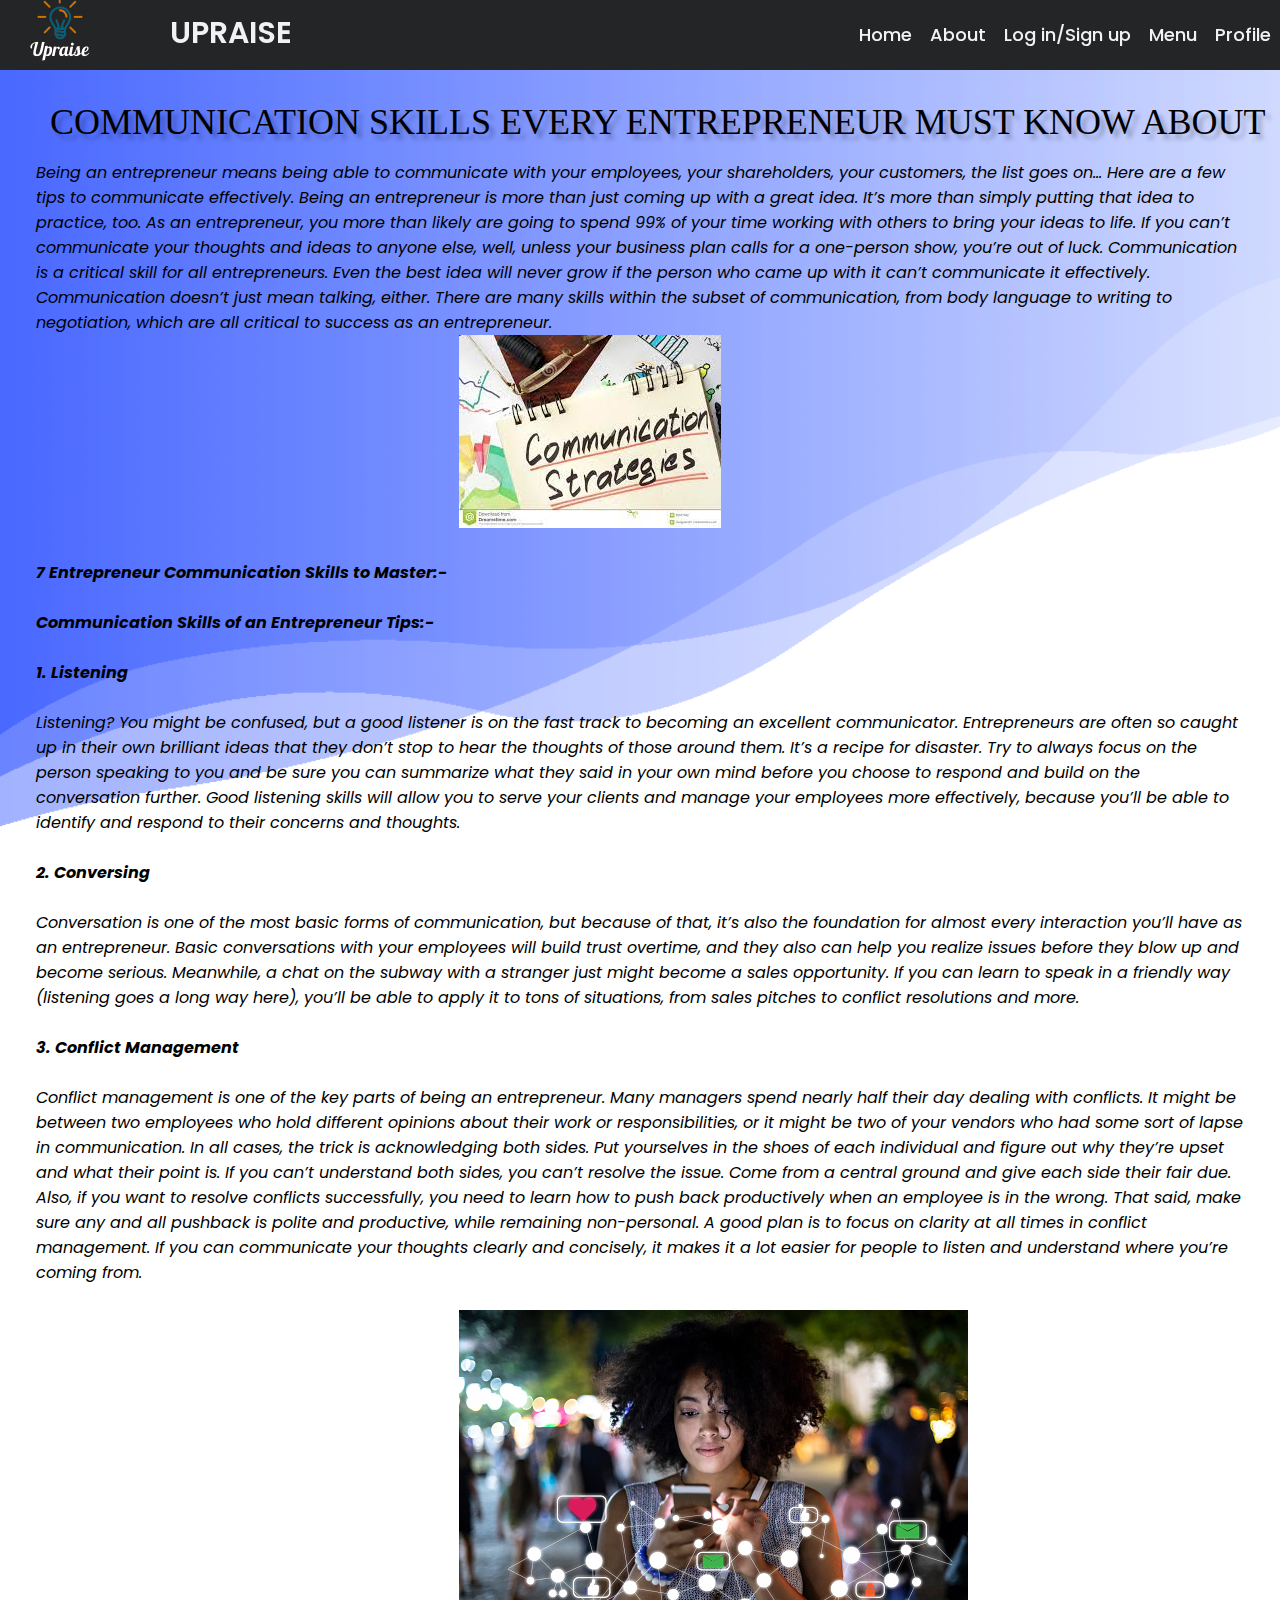
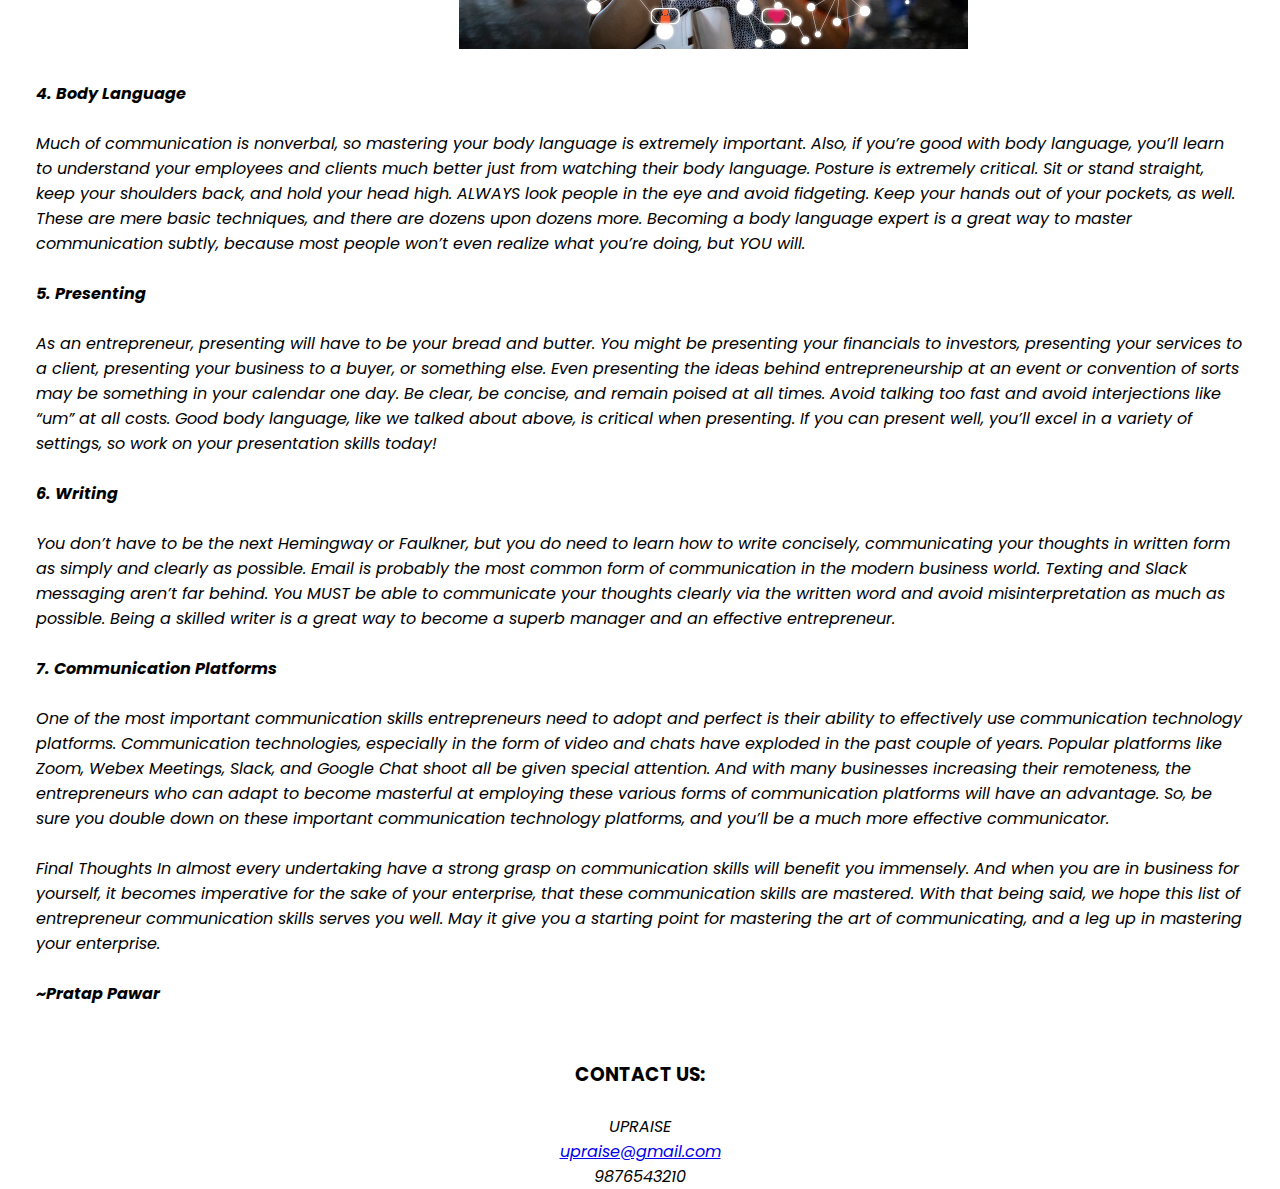
<file: blog-1.html>
<!DOCTYPE html>
<html lang="en" dir="ltr">
  <head>
    <meta charset="utf-8">
    <title></title>
    <link rel="stylesheet" href="navigation-bar.css"/>
    <link rel="stylesheet" href="main.css" />
    <link rel="stylesheet" href="blog-1.css">
  </head>
  <body>
    <nav>
      <div class="wrapper">
        <img class="nav-logo" src="Upraise-logo-2.png" alt="">
        <div class="logo"><a href="#">UPRAISE</a></div>
        <input type="radio" name="slider" id="menu-btn">
        <input type="radio" name="slider" id="close-btn">
        <ul class="nav-links">
          <label for="close-btn" class="btn close-btn"><i class="fas fa-times"></i></label>
          <li><a href="index.html">Home</a></li>
          <li><a href="#about">About</a></li>
          <li>
            <a href="#" class="desktop-item">Log in/Sign up</a>
            <input type="checkbox" id="showDrop">
            <label for="showDrop" class="mobile-item">Log in/Sign up</label>
            <ul class="drop-menu">
              <li><a href="registration.html">Sign up</a></li>
              <li><a href="Register-now-button.html">log in</a></li>
            </ul>
          </li>
          <li>
            <a href="#" class="desktop-item">Menu</a>
            <input type="checkbox" id="showMega">
            <label for="showMega" class="mobile-item">Menu</label>
            <div class="mega-box">
              <div class="content">
                <div class="row">
                  <img src="Upraise-logo-2.png" alt="">
                </div>
                <div class="row">
                  <header>Services</header>
                  <ul class="mega-links">
                    <li><a href="#Features">Get Mentorship</a></li>
                    <li><a href="#Features">Raise Funds</a></li>
                    <li><a href="#Features">Revenue Growth</a></li>
                    <li><a href="#">Hunt Co-Founders </a></li>
                  </ul>
                </div>
                <div class="row">
                  <header>Features</header>
                  <ul class="mega-links">
                    <li><a href="#">Challenges</a></li>
                    <li><a href="#Features">Programmes</a></li>
                    <li><a href="#Blog-Section">Blogs</a></li>
                    <li><a href="#">Newsletter</a></li>
                  </ul>
                </div>
                <div class="row">
                  <header>Other</header>
                  <ul class="mega-links">
                    <li><a href="#">Our Socials</a></li>
                    <li><a href="#">Careers</a></li>
                    <li><a href="https://docs.google.com/forms/d/e/1FAIpQLSezQDSmG22WLQtOGcn4EfwzoDdsi_q5TEFS5qhLv2BgcFMmBQ/viewform">feedback</a></li>
                    <li><a href="#Contact-US">Contact Us</a></li>
                  </ul>
                </div>
              </div>
            </div>
          </li>
          <li><a href="#" class="desktop-item" href="#">Profile </a>
          <input type="checkbox" id="showDrop">
          <label for="showDrop" class="mobile-item">Profile</label>
          <ul class="drop-menu">
            <li><a href="profilecard.html">View profile</a></li>
            <li><a href="https://docs.google.com/forms/d/e/1FAIpQLSezQDSmG22WLQtOGcn4EfwzoDdsi_q5TEFS5qhLv2BgcFMmBQ/viewform">Feedback</a></li>
            <li><a href="Register-now-button.html">Log out</a></li>
        </ul>
      </li>
      </ul>
        <label for="menu-btn" class="btn menu-btn"><i class="fas fa-bars"></i></label>
      </div>
    </nav>
   <h1>COMMUNICATION SKILLS EVERY ENTREPRENEUR MUST KNOW ABOUT</h1>
   <br><br>
   <b class="blog-title"   >COMMUNICATION SKILLS EVERY ENTREPRENEUR MUST KNOW ABOUT</b>
   <p class="blog-content"><i>
                            Being an entrepreneur means being able to communicate with your employees, your shareholders, your customers, the list goes on… Here are a few tips to communicate effectively.
    
    Being an entrepreneur is more than just coming up with a great idea. It’s more than simply putting that idea to practice, too. As an entrepreneur, you more than likely are going to spend 99% of your time working with others to bring your ideas to life. If you can’t communicate your thoughts and ideas to anyone else, well, unless your business plan calls for a one-person show, you’re out of luck.
    
    Communication is a critical skill for all entrepreneurs. Even the best idea will never grow if the person who came up with it can’t communicate it effectively. Communication doesn’t just mean talking, either. There are many skills within the subset of communication, from body language to writing to negotiation, which are all critical to success as an entrepreneur.
    <br>
    <img class="blog-images" src="Blog-Thumbnails/blog-1-img-1.jpg" alt="">
    <br>
    <br>
    <b> 7 Entrepreneur Communication Skills to Master:-</b> 
    <br><br>
    <b>Communication Skills of an Entrepreneur Tips:-</b>
    <br><br>
    <b>1. Listening</b>
    <br><br>
    Listening? You might be confused, but a good listener is on the fast track to becoming an excellent communicator. Entrepreneurs are often so caught up in their own brilliant ideas that they don’t stop to hear the thoughts of those around them. It’s a recipe for disaster.
    
    Try to always focus on the person speaking to you and be sure you can summarize what they said in your own mind before you choose to respond and build on the conversation further. Good listening skills will allow you to serve your clients and manage your employees more effectively, because you’ll be able to identify and respond to their concerns and thoughts.
    <br><br>
    <b>2. Conversing</b>
    <br><br>
    Conversation is one of the most basic forms of communication, but because of that, it’s also the foundation for almost every interaction you’ll have as an entrepreneur. Basic conversations with your employees will build trust overtime, and they also can help you realize issues before they blow up and become serious. Meanwhile, a chat on the subway with a stranger just might become a sales opportunity.
    
    If you can learn to speak in a friendly way (listening goes a long way here), you’ll be able to apply it to tons of situations, from sales pitches to conflict resolutions and more.
    <br><br>
    <b>3. Conflict Management</b>
    <br><br>
    Conflict management is one of the key parts of being an entrepreneur. Many managers spend nearly half their day dealing with conflicts. It might be between two employees who hold different opinions about their work or responsibilities, or it might be two of your vendors who had some sort of lapse in communication.
    
    In all cases, the trick is acknowledging both sides. Put yourselves in the shoes of each individual and figure out why they’re upset and what their point is. If you can’t understand both sides, you can’t resolve the issue. Come from a central ground and give each side their fair due.
    
    Also, if you want to resolve conflicts successfully, you need to learn how to push back productively when an employee is in the wrong. That said, make sure any and all pushback is polite and productive, while remaining non-personal. A good plan is to focus on clarity at all times in conflict management. If you can communicate your thoughts clearly and concisely, it makes it a lot easier for people to listen and understand where you’re coming from.
    <br> <br>
    <img class="blog-images" src="Blog-Thumbnails/blog-1-img-2.jpg" alt="">
    <br> <br>
    <b>4. Body Language</b> 
    <br><br>
    Much of communication is nonverbal, so mastering your body language is extremely important. Also, if you’re good with body language, you’ll learn to understand your employees and clients much better just from watching their body language. Posture is extremely critical. Sit or stand straight, keep your shoulders back, and hold your head high. ALWAYS look people in the eye and avoid fidgeting. Keep your hands out of your pockets, as well.
    
    These are mere basic techniques, and there are dozens upon dozens more. Becoming a body language expert is a great way to master communication subtly, because most people won’t even realize what you’re doing, but YOU will.
    <br><br>
    <b>5. Presenting</b>
    <br><br>
    As an entrepreneur, presenting will have to be your bread and butter. You might be presenting your financials to investors, presenting your services to a client, presenting your business to a buyer, or something else. Even presenting the ideas behind entrepreneurship at an event or convention of sorts may be something in your calendar one day.
    
    Be clear, be concise, and remain poised at all times. Avoid talking too fast and avoid interjections like “um” at all costs. Good body language, like we talked about above, is critical when presenting. If you can present well, you’ll excel in a variety of settings, so work on your presentation skills today!
    <br><br>
    <b>6. Writing</b>
    <br><br>
    You don’t have to be the next Hemingway or Faulkner, but you do need to learn how to write concisely, communicating your thoughts in written form as simply and clearly as possible. Email is probably the most common form of communication in the modern business world. Texting and Slack messaging aren’t far behind. You MUST be able to communicate your thoughts clearly via the written word and avoid misinterpretation as much as possible. Being a skilled writer is a great way to become a superb manager and an effective entrepreneur.
    <br><br>
    <b>7. Communication Platforms</b>
    <br><br>
    One of the most important communication skills entrepreneurs need to adopt and perfect is their ability to effectively use communication technology platforms. Communication technologies, especially in the form of video and chats have exploded in the past couple of years. Popular platforms like Zoom, Webex Meetings, Slack, and Google Chat shoot all be given special attention.
    
    And with many businesses increasing their remoteness, the entrepreneurs who can adapt to become masterful at employing these various forms of communication platforms will have an advantage. So, be sure you double down on these important communication technology platforms, and you’ll be a much more effective communicator.
    <br><br>
    Final Thoughts
    In almost every undertaking have a strong grasp on communication skills will benefit you immensely. And when you are in business for yourself, it becomes imperative for the sake of your enterprise, that these communication skills are mastered.
    
    With that being said, we hope this list of entrepreneur communication skills serves you well. May it give you a starting point for mastering the art of communicating, and a leg up in mastering your enterprise.

<br><br>
<B>~Pratap Pawar</B>
<br><br>
</i></p>
<div class="contact-us">
    <h3><br> CONTACT US:</h3>
   <br>
           <p><i>UPRAISE</i></p>
           <a href="mailto:upraise@gmail.com"> <p><i>upraise@gmail.com</i></p> </a> 
           <p><i>9876543210</i></p>
    </div>
  </body>
</html>
</file>
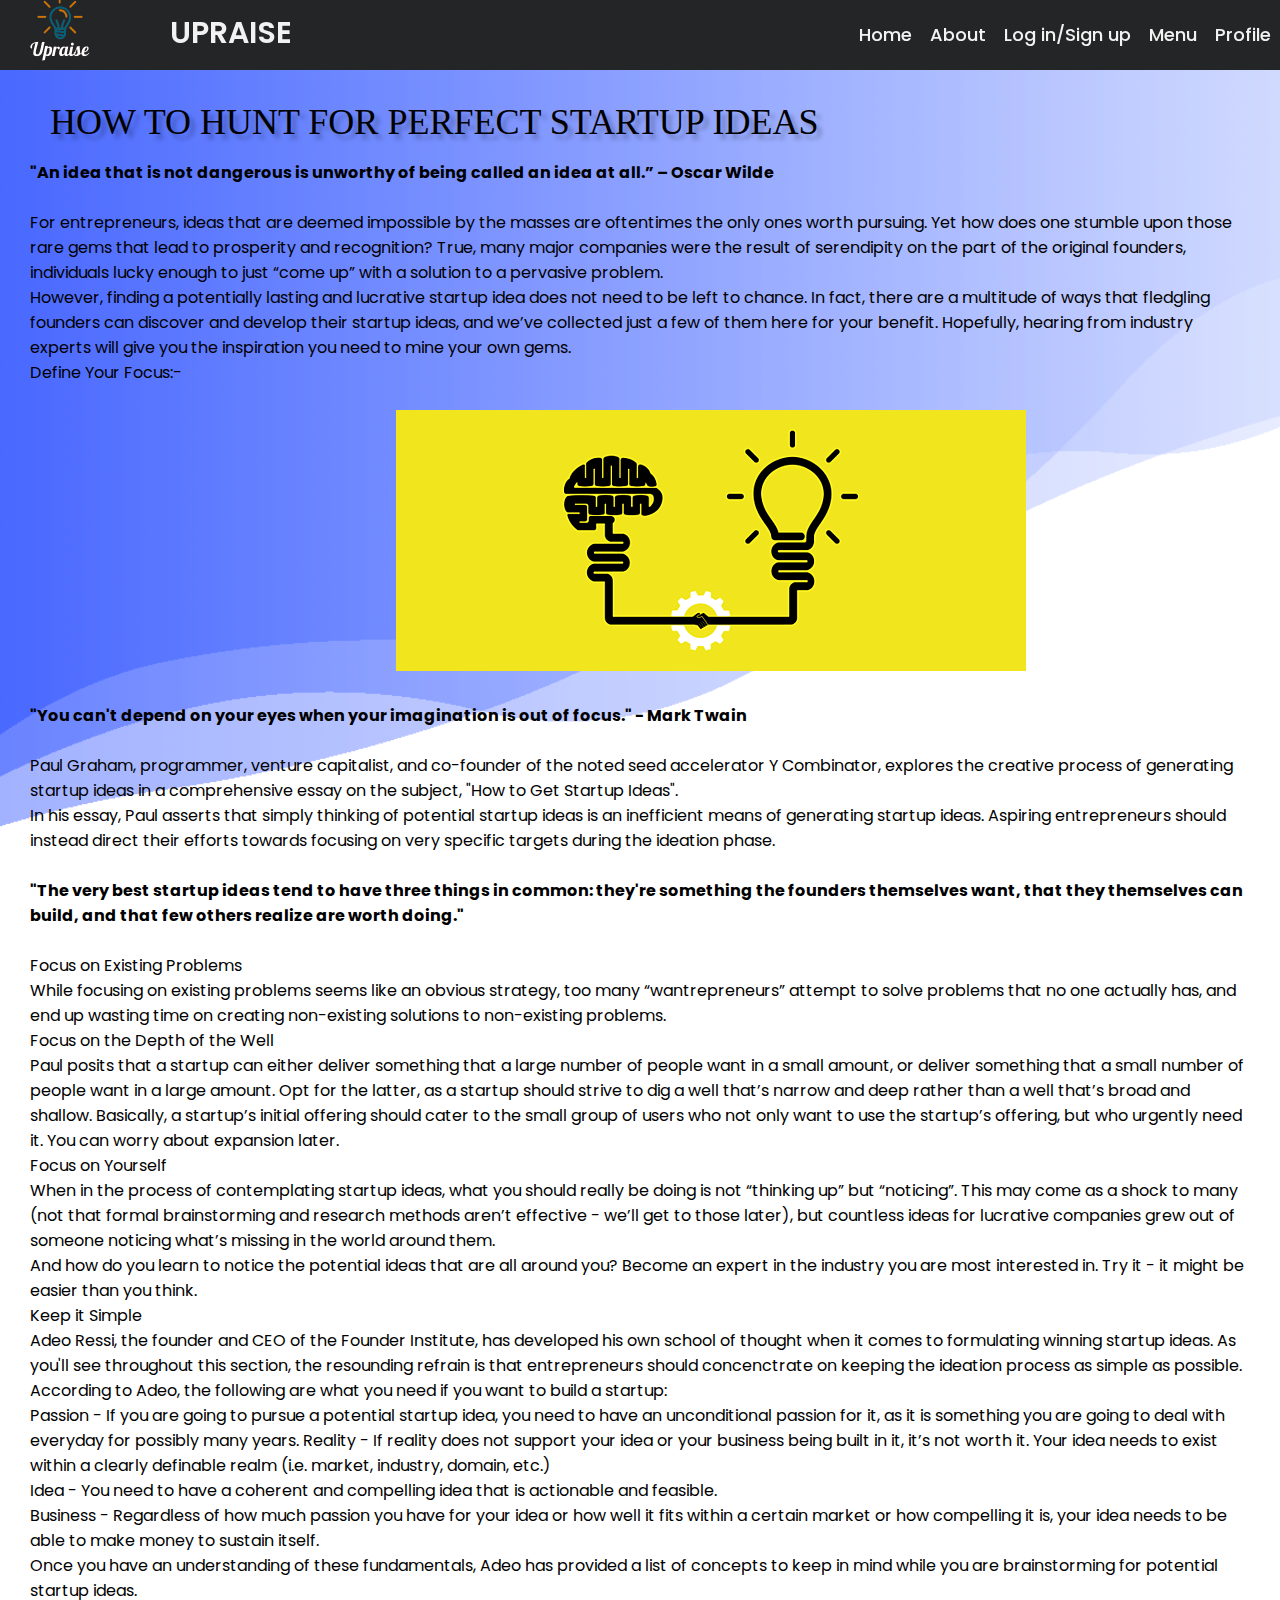
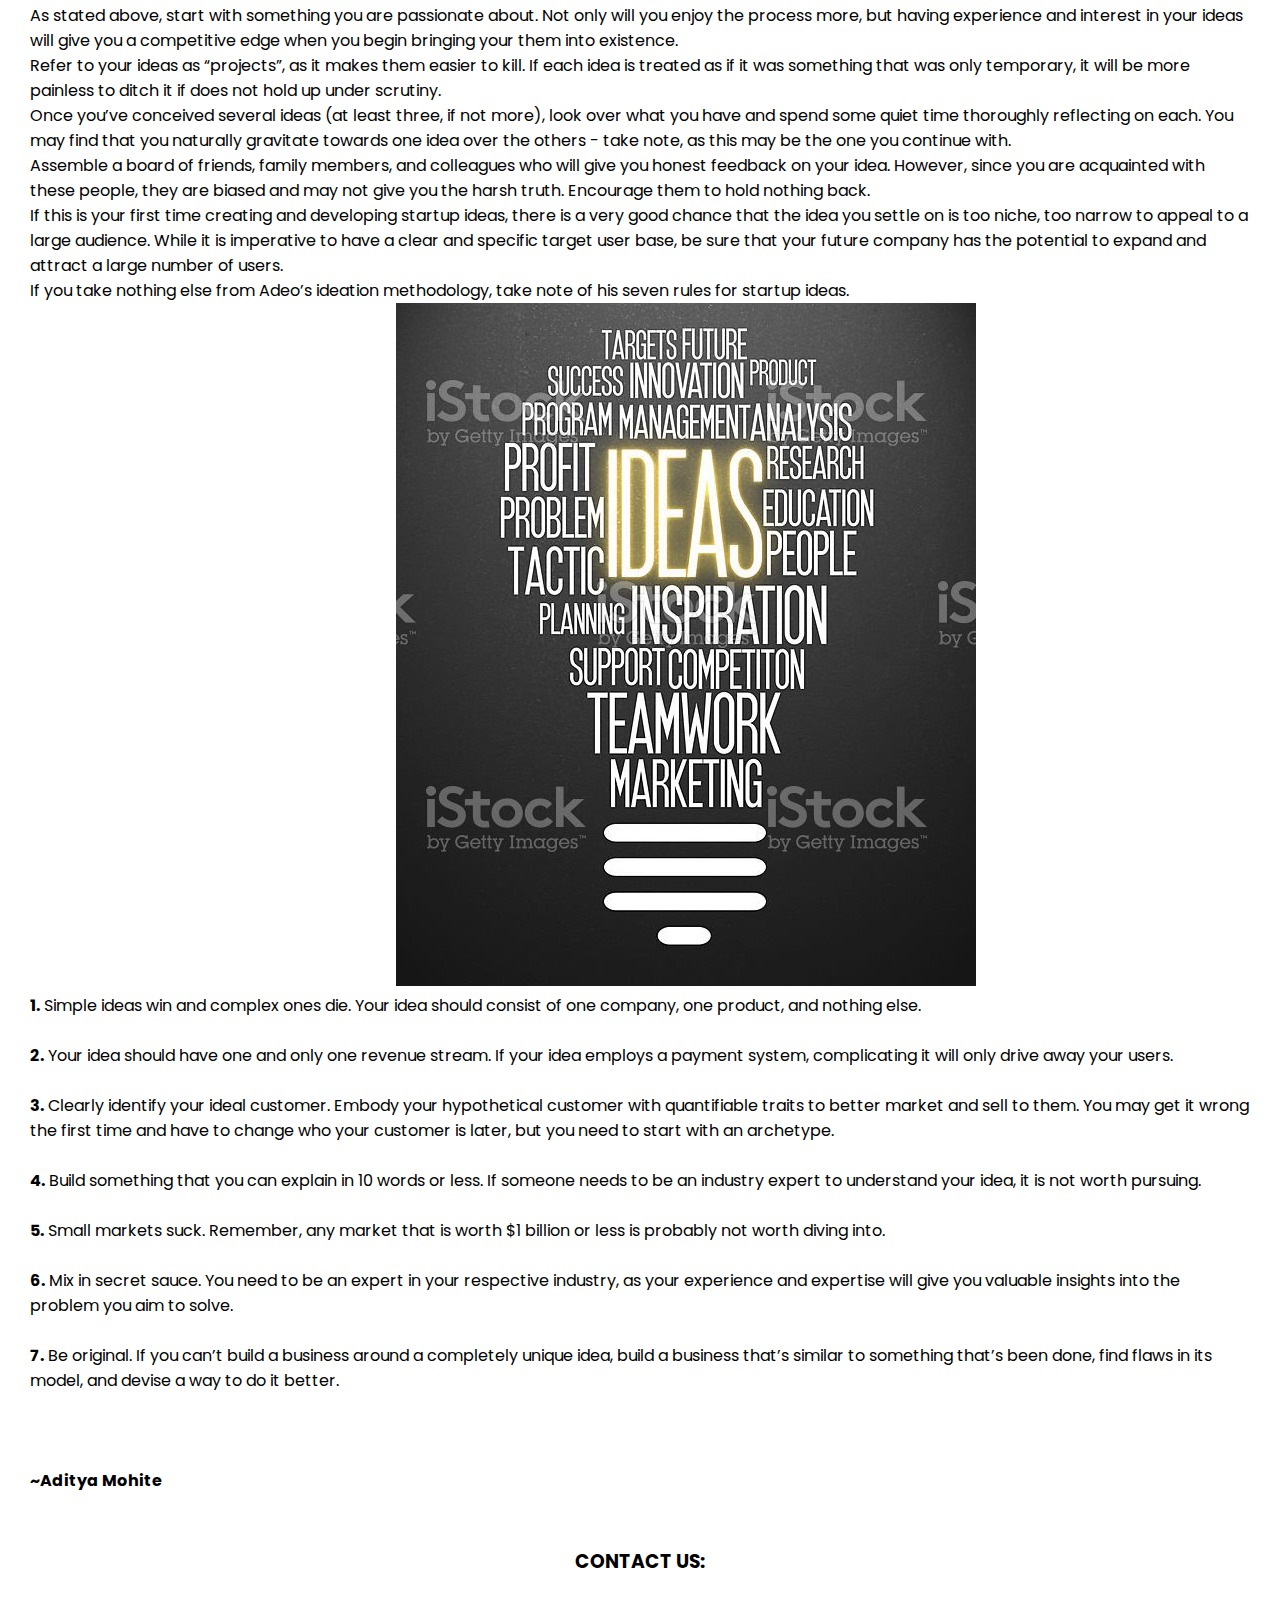
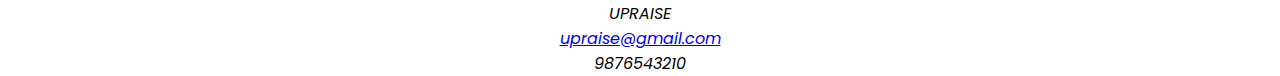
<file: blog-2.html>
<!DOCTYPE html>
<html lang="en" dir="ltr">
  <head>
    <meta charset="utf-8">
    <title></title>
    <link rel="stylesheet" href="navigation-bar.css"/>
    <link rel="stylesheet" href="main.css" />
    <link rel="stylesheet" href="blog-2.css">
  </head>
  <body>
    <nav>
      <div class="wrapper">
        <img class="nav-logo" src="Upraise-logo-2.png" alt="">
        <div class="logo"><a href="#">UPRAISE</a></div>
        <input type="radio" name="slider" id="menu-btn">
        <input type="radio" name="slider" id="close-btn">
        <ul class="nav-links">
          <label for="close-btn" class="btn close-btn"><i class="fas fa-times"></i></label>
          <li><a href="index.html">Home</a></li>
          <li><a href="#about">About</a></li>
          <li>
            <a href="#" class="desktop-item">Log in/Sign up</a>
            <input type="checkbox" id="showDrop">
            <label for="showDrop" class="mobile-item">Log in/Sign up</label>
            <ul class="drop-menu">
              <li><a href="registration.html">Sign up</a></li>
              <li><a href="Register-now-button.html">log in</a></li>
            </ul>
          </li>
          <li>
            <a href="#" class="desktop-item">Menu</a>
            <input type="checkbox" id="showMega">
            <label for="showMega" class="mobile-item">Menu</label>
            <div class="mega-box">
              <div class="content">
                <div class="row">
                  <img src="Upraise-logo-2.png" alt="">
                </div>
                <div class="row">
                  <header>Services</header>
                  <ul class="mega-links">
                    <li><a href="#Features">Get Mentorship</a></li>
                    <li><a href="#Features">Raise Funds</a></li>
                    <li><a href="#Features">Revenue Growth</a></li>
                    <li><a href="#">Hunt Co-Founders </a></li>
                  </ul>
                </div>
                <div class="row">
                  <header>Features</header>
                  <ul class="mega-links">
                    <li><a href="#">Challenges</a></li>
                    <li><a href="#Features">Programmes</a></li>
                    <li><a href="#Blog-Section">Blogs</a></li>
                    <li><a href="#">Newsletter</a></li>
                  </ul>
                </div>
                <div class="row">
                  <header>Other</header>
                  <ul class="mega-links">
                    <li><a href="#">Our Socials</a></li>
                    <li><a href="#">Careers</a></li>
                    <li><a href="https://docs.google.com/forms/d/e/1FAIpQLSezQDSmG22WLQtOGcn4EfwzoDdsi_q5TEFS5qhLv2BgcFMmBQ/viewform">feedback</a></li>
                    <li><a href="#Contact-US">Contact Us</a></li>
                  </ul>
                </div>
              </div>
            </div>
          </li>
          <li><a href="#" class="desktop-item" href="#">Profile </a>
          <input type="checkbox" id="showDrop">
          <label for="showDrop" class="mobile-item">Profile</label>
          <ul class="drop-menu">
            <li><a href="profilecard.html">View profile</a></li>
            <li><a href="https://docs.google.com/forms/d/e/1FAIpQLSezQDSmG22WLQtOGcn4EfwzoDdsi_q5TEFS5qhLv2BgcFMmBQ/viewform">Feedback</a></li>
            <li><a href="Register-now-button.html">Log out</a></li>
        </ul>
      </li>
      </ul>
        <label for="menu-btn" class="btn menu-btn"><i class="fas fa-bars"></i></label>
      </div>
    </nav>
      <h1>HOW TO HUNT FOR PERFECT STARTUP IDEAS</h1>
      <br><br>
      <b class="blog-title"   >HOW TO HUNT FOR PERFECT STARTUP IDEAS</b>
      <p class="blog-content">
        <b>"An idea that is not dangerous is unworthy of being called an idea at all.” – Oscar Wilde </b>
        <br>
        <br>
        For entrepreneurs, ideas that are deemed impossible by the masses are oftentimes the only ones worth pursuing. Yet how does one stumble upon those rare gems that lead to prosperity and recognition? True, many major companies were the result of serendipity on the part of the original founders, individuals lucky enough to just “come up” with a solution to a pervasive problem.
        <br>
        However, finding a potentially lasting and lucrative startup idea does not need to be left to chance. In fact, there are a multitude of ways that fledgling founders can discover and develop their startup ideas, and we’ve collected just a few of them here for your benefit. Hopefully, hearing from industry experts will give you the inspiration you need to mine your own gems.
        <br>
        Define Your Focus:-
        <br>
<br>
        <img class="blog-images" src="Blog-Thumbnails/blog-2-img-1.png" alt="">
        <br><br>
        <b>"You can't depend on your eyes when your imagination is out of focus." - Mark Twain </b>
<br>    
        <br>
        Paul Graham, programmer, venture capitalist, and co-founder of the noted seed accelerator Y Combinator, explores the creative process of generating startup ideas in a comprehensive essay on the subject, "How to Get Startup Ideas".
        <br>
        In his essay, Paul asserts that simply thinking of potential startup ideas is an inefficient means of generating startup ideas. Aspiring entrepreneurs should instead direct their efforts towards focusing on very specific targets during the ideation phase.
        <br>
<br>
    
        <b>"The very best startup ideas tend to have three things in common: they're something the founders themselves want, that they themselves can build, and that few others realize are worth doing."</b>
<br>
        <br>
        Focus on Existing Problems
        <br>
        While focusing on existing problems seems like an obvious strategy, too many “wantrepreneurs” attempt to solve problems that no one actually has, and end up wasting time on creating non-existing solutions to non-existing problems.
        <br>
        Focus on the Depth of the Well
        <br>
        Paul posits that a startup can either deliver something that a large number of people want in a small amount, or deliver something that a small number of people want in a large amount. Opt for the latter, as a startup should strive to dig a well that’s narrow and deep rather than a well that’s broad and shallow. Basically, a startup’s initial offering should cater to the small group of users who not only want to use the startup’s offering, but who urgently need it. You can worry about expansion later.
        <br>
        Focus on Yourself
        <br>
        When in the process of contemplating startup ideas, what you should really be doing is not “thinking up” but “noticing”. This may come as a shock to many (not that formal brainstorming and research methods aren’t effective - we’ll get to those later), but countless ideas for lucrative companies grew out of someone noticing what’s missing in the world around them.
        <br>
        And how do you learn to notice the potential ideas that are all around you? Become an expert in the industry you are most interested in. Try it - it might be easier than you think.
        <br>
        Keep it Simple
        <br>
        Adeo Ressi, the founder and CEO of the Founder Institute, has developed his own school of thought when it comes to formulating winning startup ideas. As you'll see throughout this section, the resounding refrain is that entrepreneurs should concenctrate on keeping the ideation process as simple as possible.
        <br>
        According to Adeo, the following are what you need if you want to build a startup:
        <br>
        Passion - If you are going to pursue a potential startup idea, you need to have an unconditional passion for it, as it is something you are going to deal with everyday for possibly many years.
        Reality - If reality does not support your idea or your business being built in it, it’s not worth it. Your idea needs to exist within a clearly definable realm (i.e. market, industry, domain, etc.)
        <br>
        Idea - You need to have a coherent and compelling idea that is actionable and feasible.
        <br>
        Business - Regardless of how much passion you have for your idea or how well it fits within a certain market or how compelling it is, your idea needs to be able to make money to sustain itself.
        <br>
        Once you have an understanding of these fundamentals, Adeo has provided a list of concepts to keep in mind while you are brainstorming for potential startup ideas.
        <br>
        As stated above, start with something you are passionate about. Not only will you enjoy the process more, but having experience and interest in your ideas will give you a competitive edge when you begin bringing your them into existence.
        <br>
        Refer to your ideas as “projects”, as it makes them easier to kill. If each idea is treated as if it was something that was only temporary, it will be more painless to ditch it if does not hold up under scrutiny.
        <br>
        Once you’ve conceived several ideas (at least three, if not more), look over what you have and spend some quiet time thoroughly reflecting on each. You may find that you naturally gravitate towards one idea over the others - take note, as this may be the one you continue with.
        <br>
        Assemble a board of friends, family members, and colleagues who will give you honest feedback on your idea. However, since you are acquainted with these people, they are biased and may not give you the harsh truth. Encourage them to hold nothing back.
        <br>
        If this is your first time creating and developing startup ideas, there is a very good chance that the idea you settle on is too niche, too narrow to appeal to a large audience. While it is imperative to have a clear and specific target user base, be sure that your future company has the potential to expand and attract a large number of users.
        <br>
        If you take nothing else from Adeo’s ideation methodology, take note of his seven rules for startup ideas.
        <br>
        <img class="blog-images" src="Blog-Thumbnails/blog-2-img-2.png" alt=""> 
        <br>
        <b>1.</b> Simple ideas win and complex ones die. Your idea should consist of one company, one product, and nothing else.
        <br>
        <br>
        <b>2.</b> Your idea should have one and only one revenue stream. If your idea employs a payment system, complicating it will only drive away your users.
        <br>
        <br>
        <b>3.</b> Clearly identify your ideal customer. Embody your hypothetical customer with quantifiable traits to better market and sell to them. You may get it wrong the first time and have to change who your customer is later, but you need to start with an archetype.
        <br>
        <br>
        <b>4.</b> Build something that you can explain in 10 words or less. If someone needs to be an industry expert to understand your idea, it is not worth pursuing.
        <br>
        <br>
        <b>5.</b> Small markets suck. Remember, any market that is worth $1 billion or less is probably not worth diving into.
        <br>
        <br>
        <b>6.</b> Mix in secret sauce. You need to be an expert in your respective industry, as your experience and expertise will give you valuable insights into the problem you aim to solve.
        <br>
        <br>
        <b>7.</b> Be original. If you can’t build a business around a completely unique idea, build a business that’s similar to something that’s been done, find flaws in its model, and devise a way to do it better.
        <br>
        <br>
        
   <br><br>
   <B>~Aditya Mohite</B>
   <br><br>
   </p>
   <div class="contact-us">
    <h3><br> CONTACT US:</h3>
   <br>
           <p><i>UPRAISE</i></p>
           <a href="mailto:upraise@gmail.com"> <p><i>upraise@gmail.com</i></p> </a> 
           <p><i>9876543210</i></p>
    </div>
  </body>
</html>
</file>
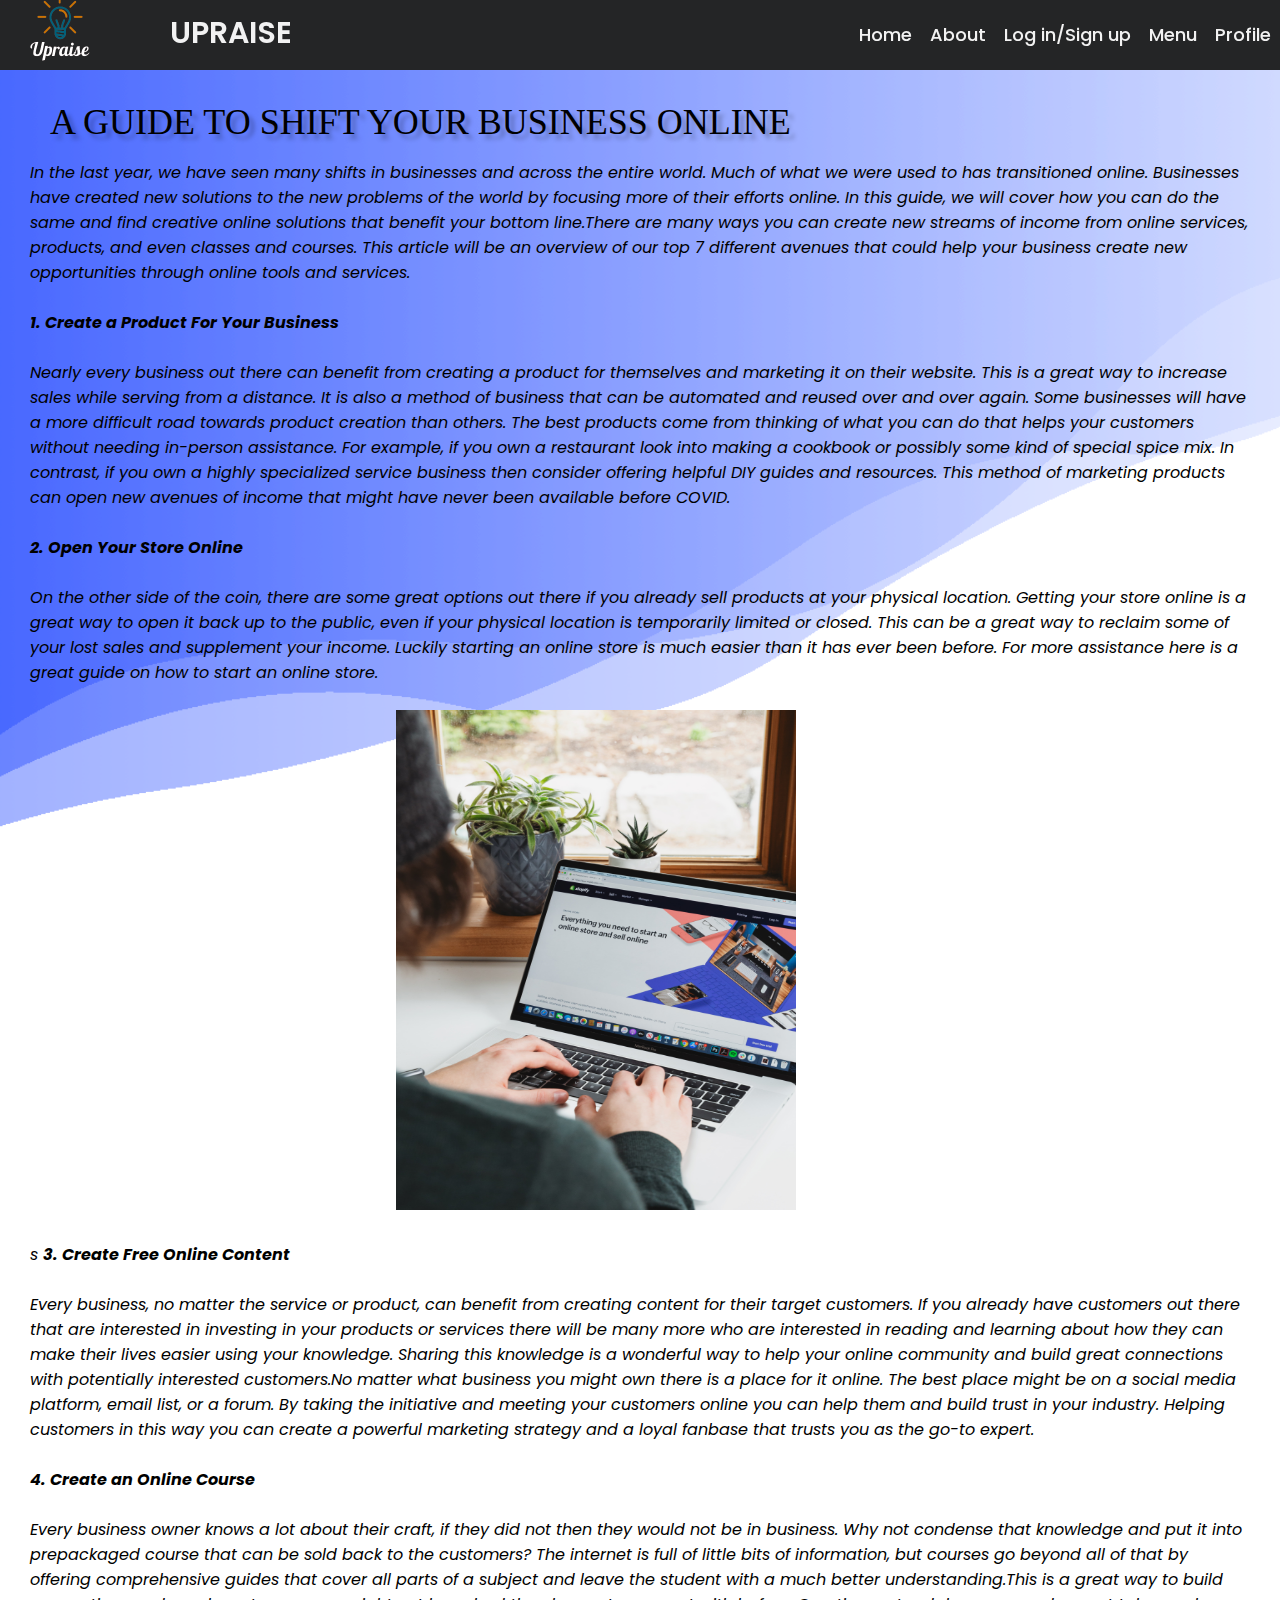
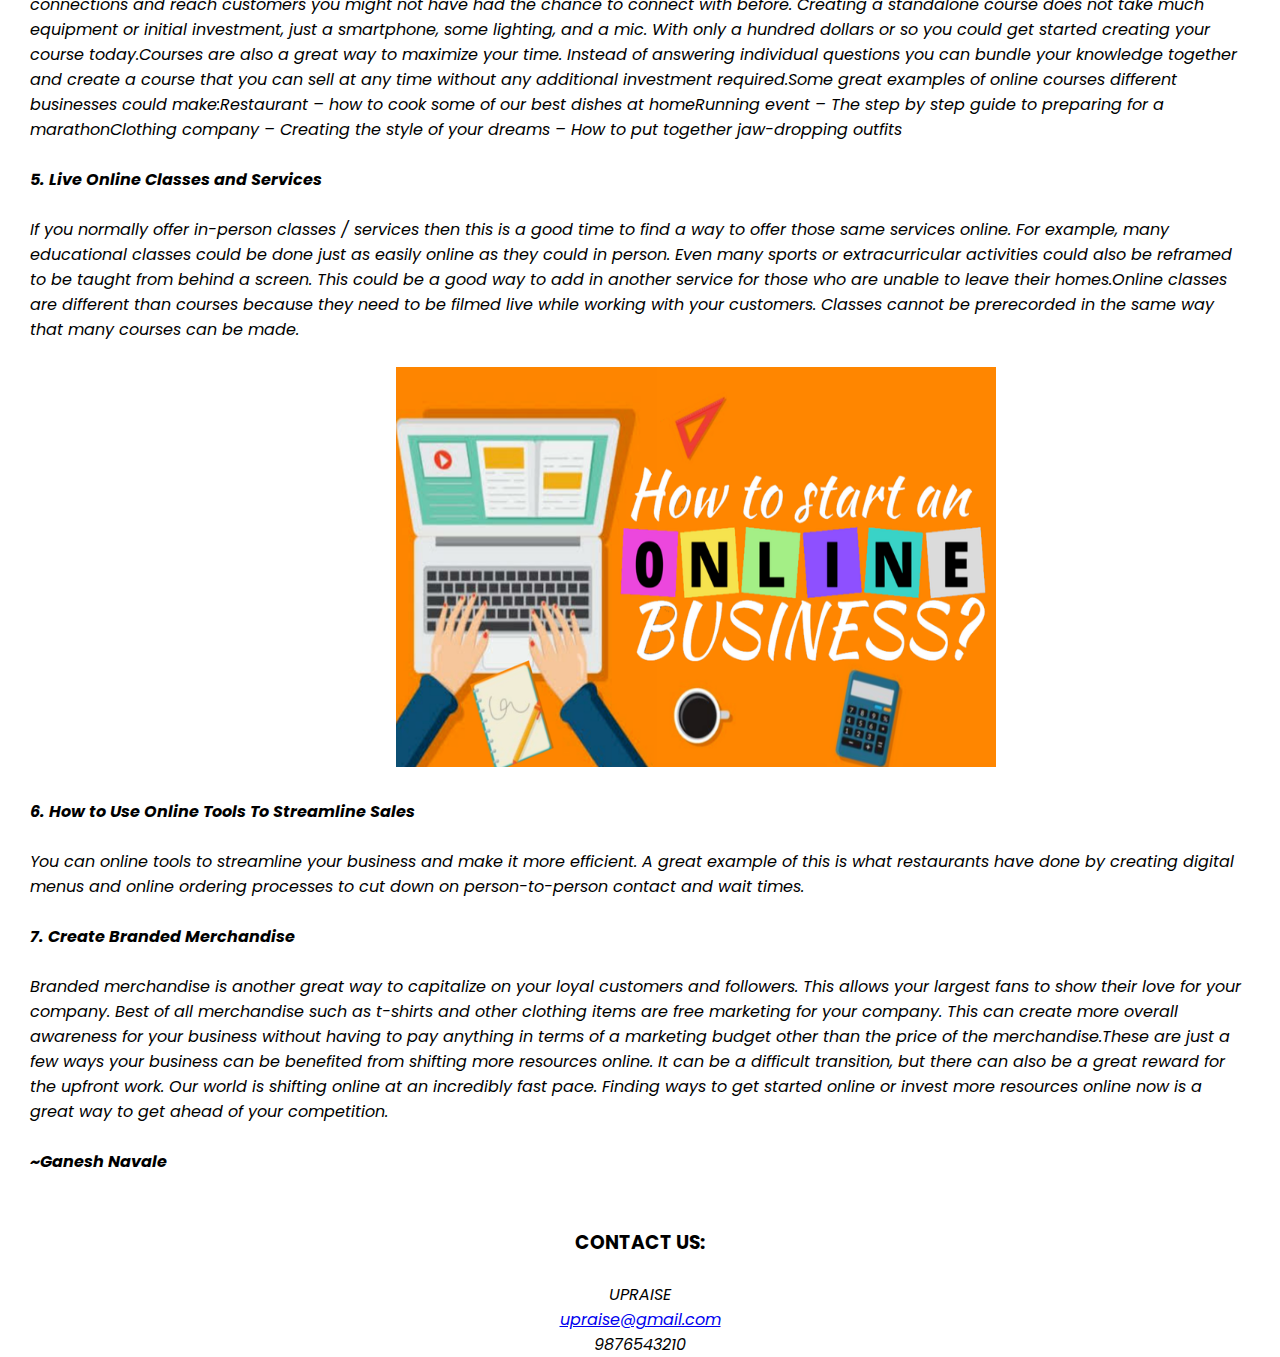
<file: blog-3.html>
<!DOCTYPE html>
<html lang="en" dir="ltr">
  <head>
    <meta charset="utf-8">
    <title></title>
    <link rel="stylesheet" href="navigation-bar.css"/>
    <link rel="stylesheet" href="main.css" />
    <link rel="stylesheet" href="blog-3.css">
  </head>
  <body>
    <nav>
      <div class="wrapper">
        <img class="nav-logo" src="Upraise-logo-2.png" alt="">
        <div class="logo"><a href="#">UPRAISE</a></div>
        <input type="radio" name="slider" id="menu-btn">
        <input type="radio" name="slider" id="close-btn">
        <ul class="nav-links">
          <label for="close-btn" class="btn close-btn"><i class="fas fa-times"></i></label>
          <li><a href="index.html">Home</a></li>
          <li><a href="#about">About</a></li>
          <li>
            <a href="#" class="desktop-item">Log in/Sign up</a>
            <input type="checkbox" id="showDrop">
            <label for="showDrop" class="mobile-item">Log in/Sign up</label>
            <ul class="drop-menu">
              <li><a href="registration.html">Sign up</a></li>
              <li><a href="Register-now-button.html">log in</a></li>
            </ul>
          </li>
          <li>
            <a href="#" class="desktop-item">Menu</a>
            <input type="checkbox" id="showMega">
            <label for="showMega" class="mobile-item">Menu</label>
            <div class="mega-box">
              <div class="content">
                <div class="row">
                  <img src="Upraise-logo-2.png" alt="">
                </div>
                <div class="row">
                  <header>Services</header>
                  <ul class="mega-links">
                    <li><a href="#Features">Get Mentorship</a></li>
                    <li><a href="#Features">Raise Funds</a></li>
                    <li><a href="#Features">Revenue Growth</a></li>
                    <li><a href="#">Hunt Co-Founders </a></li>
                  </ul>
                </div>
                <div class="row">
                  <header>Features</header>
                  <ul class="mega-links">
                    <li><a href="#">Challenges</a></li>
                    <li><a href="#Features">Programmes</a></li>
                    <li><a href="#Blog-Section">Blogs</a></li>
                    <li><a href="#">Newsletter</a></li>
                  </ul>
                </div>
                <div class="row">
                  <header>Other</header>
                  <ul class="mega-links">
                    <li><a href="#">Our Socials</a></li>
                    <li><a href="#">Careers</a></li>
                    <li><a href="https://docs.google.com/forms/d/e/1FAIpQLSezQDSmG22WLQtOGcn4EfwzoDdsi_q5TEFS5qhLv2BgcFMmBQ/viewform">feedback</a></li>
                    <li><a href="#Contact-US">Contact Us</a></li>
                  </ul>
                </div>
              </div>
            </div>
          </li>
          <li><a href="#" class="desktop-item" href="#">Profile </a>
          <input type="checkbox" id="showDrop">
          <label for="showDrop" class="mobile-item">Profile</label>
          <ul class="drop-menu">
            <li><a href="profilecard.html">View profile</a></li>
            <li><a href="https://docs.google.com/forms/d/e/1FAIpQLSezQDSmG22WLQtOGcn4EfwzoDdsi_q5TEFS5qhLv2BgcFMmBQ/viewform">Feedback</a></li>
            <li><a href="Register-now-button.html">Log out</a></li>
        </ul>
      </li>
      </ul>
        <label for="menu-btn" class="btn menu-btn"><i class="fas fa-bars"></i></label>
      </div>
    </nav>
      <h1>A GUIDE TO SHIFT YOUR BUSINESS ONLINE</h1>
      <br><br>
      <b class="blog-title">A GUIDE TO SHIFT YOUR BUSINESS ONLINE</b>
      <p class="blog-content"><i>
        In the last year, we have seen many shifts in businesses and across the entire world. Much of what we were used to has transitioned online. Businesses have created new solutions to the new problems of the world by focusing more of their efforts online. In this guide, we will cover how you can do the same and find creative online solutions that benefit your bottom line.There are many ways you can create new streams of income from online services, products, and even classes and courses. This article will be an overview of our top 7 different avenues that could help your business create new opportunities through online tools and services.
       <br><br>
        <b>1. Create a Product For Your Business</b>
        <br><br>
        Nearly every business out there can benefit from creating a product for themselves and marketing it on their website. This is a great way to increase sales while serving from a distance. It is also a method of business that can be automated and reused over and over again. Some businesses will have a more difficult road towards product creation than others. The best products come from thinking of what you can do that helps your customers without needing in-person assistance. For example, if you own a restaurant look into making a cookbook or possibly some kind of special spice mix. In contrast, if you own a highly specialized service business then consider offering helpful DIY guides and resources. This method of marketing products can open new avenues of income that might have never been available before COVID.
       <br><br>
        <b>2. Open Your Store Online</b>
        <br><br>
        On the other side of the coin, there are some great options out there if you already sell products at your physical location. Getting your store online is a great way to open it back up to the public, even if your physical location is temporarily limited or closed. This can be a great way to reclaim some of your lost sales and supplement your income. Luckily starting an online store is much easier than it has ever been before. For more assistance here is a great guide on how to start an online store.
        <br><br>
        <img class="blog-images" src="Blog-Thumbnails/blog-3-img-1.jpg" alt=""
        width="400" 
        height="500">
        <br><br>s
        <b>3. Create Free Online Content</b>
        <br><br>
        Every business, no matter the service or product, can benefit from creating content for their target customers. If you already have customers out there that are interested in investing in your products or services there will be many more who are interested in reading and learning about how they can make their lives easier using your knowledge. Sharing this knowledge is a wonderful way to help your online community and build great connections with potentially interested customers.No matter what business you might own there is a place for it online. The best place might be on a social media platform, email list, or a forum. By taking the initiative and meeting your customers online you can help them and build trust in your industry. Helping customers in this way you can create a powerful marketing strategy and a loyal fanbase that trusts you as the go-to expert.
        <br><br>
        <b>4. Create an Online Course</b>
        <br><br>
        Every business owner knows a lot about their craft, if they did not then they would not be in business. Why not condense that knowledge and put it into prepackaged course that can be sold back to the customers? The internet is full of little bits of information, but courses go beyond all of that by offering comprehensive guides that cover all parts of a subject and leave the student with a much better understanding.This is a great way to build connections and reach customers you might not have had the chance to connect with before. Creating a standalone course does not take much equipment or initial investment, just a smartphone, some lighting, and a mic. With only a hundred dollars or so you could get started creating your course today.Courses are also a great way to maximize your time. Instead of answering individual questions you can bundle your knowledge together and create a course that you can sell at any time without any additional investment required.Some great examples of online courses different businesses could make:Restaurant – how to cook some of our best dishes at homeRunning event – The step by step guide to preparing for a marathonClothing company – Creating the style of your dreams – How to put together jaw-dropping outfits
        <br><br>
        <b>5. Live Online Classes and Services</b>
        <br><br>
        If you normally offer in-person classes / services then this is a good time to find a way to offer those same services online. For example, many educational classes could be done just as easily online as they could in person. Even many sports or extracurricular activities could also be reframed to be taught from behind a screen. This could be a good way to add in another service for those who are unable to leave their homes.Online classes are different than courses because they need to be filmed live while working with your customers. Classes cannot be prerecorded in the same way that many courses can be made.
        <br><br>
        <img class="blog-images-2" src="Blog-Thumbnails/blog-3-img-2.png" alt=""
        width="600"
        height="400">
        <br><br>
        <b>6. How to Use Online Tools To Streamline Sales</b>
        <br><br>
        You can online tools to streamline your business and make it more efficient. A great example of this is what restaurants have done by creating digital menus and online ordering processes to cut down on person-to-person contact and wait times.
        <br><br>
        <b>7. Create Branded Merchandise</b>
        <br><br>
        Branded merchandise is another great way to capitalize on your loyal customers and followers. This allows your largest fans to show their love for your company. Best of all merchandise such as t-shirts and other clothing items are free marketing for your company. This can create more overall awareness for your business without having to pay anything in terms of a marketing budget other than the price of the merchandise.These are just a few ways your business can be benefited from shifting more resources online. It can be a difficult transition, but there can also be a great reward for the upfront work. Our world is shifting online at an incredibly fast pace. Finding ways to get started online or invest more resources online now is a great way to get ahead of your competition. 
   <br><br>
   <B>~Ganesh Navale</B>
   <br><br>
   </i></p>
   <div class="contact-us">
    <h3><br> CONTACT US:</h3>
   <br>
           <p><i>UPRAISE</i></p>
           <a href="mailto:upraise@gmail.com"> <p><i>upraise@gmail.com</i></p> </a> 
           <p><i>9876543210</i></p>
    </div>
  </body>
</html>
</file>
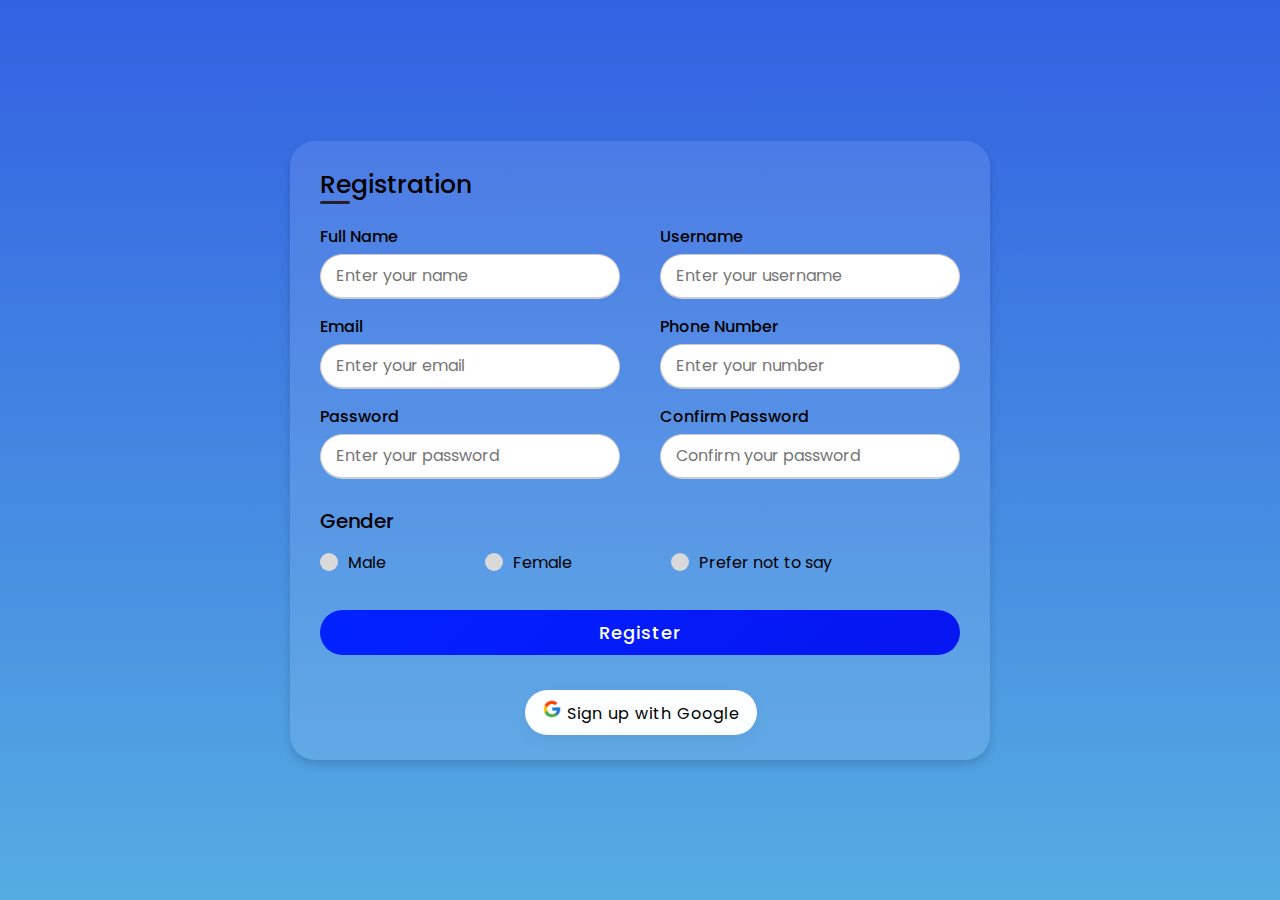
<file: demo.html>
<!DOCTYPE html>
<html lang="en" dir="ltr">
  <head>
    <meta charset="UTF-8">
    <!---<title> Responsive Registration Form | CodingLab </title>--->
    <link rel="stylesheet" href="demo.css">
     <meta name="viewport" content="width=device-width, initial-scale=1.0">
     <title>Registration Form</title>
   </head>
<body>
  <div class="container">
    <div class="title">Registration</div>
    <div class="content">
      <form action="#">
        <div class="user-details">
          <div class="input-box">
            <span class="details">Full Name</span>
            <input type="text" placeholder="Enter your name" required>
          </div>
          <div class="input-box">
            <span class="details">Username</span>
            <input type="text" placeholder="Enter your username" required>
          </div>
          <div class="input-box">
            <span class="details">Email</span>
            <input type="text" placeholder="Enter your email" required>
          </div>
          <div class="input-box">
            <span class="details">Phone Number</span>
            <input type="text" placeholder="Enter your number" required>
          </div>
          <div class="input-box">
            <span class="details">Password</span>
            <input type="password" placeholder="Enter your password" required>
          </div>
          <div class="input-box">
            <span class="details">Confirm Password</span>
            <input type="password" placeholder="Confirm your password" required>
          </div>
        </div>
        <div class="gender-details">
          <input type="radio" name="gender" id="dot-1">
          <input type="radio" name="gender" id="dot-2">
          <input type="radio" name="gender" id="dot-3">
          <span class="gender-title">Gender</span>
          <div class="category">
            <label for="dot-1">
            <span class="dot one"></span>
            <span class="gender">Male</span>
          </label>
          <label for="dot-2">
            <span class="dot two"></span>
            <span class="gender">Female</span>
          </label>
          <label for="dot-3">
            <span class="dot three"></span>
            <span class="gender">Prefer not to say</span>
            </label>
          </div>
        </div>
        <div class="button">
          <input type="submit" value="Register">
        </div>
        <div>    
          <button class="sign-up-with-google" type="button"> <img src="icons-google-removebg-preview.png" height="20" width="20" alt="">  Sign up with Google</button>
          </div>
      </form>
    </div>
  </div>
</body>
</html>
</file>
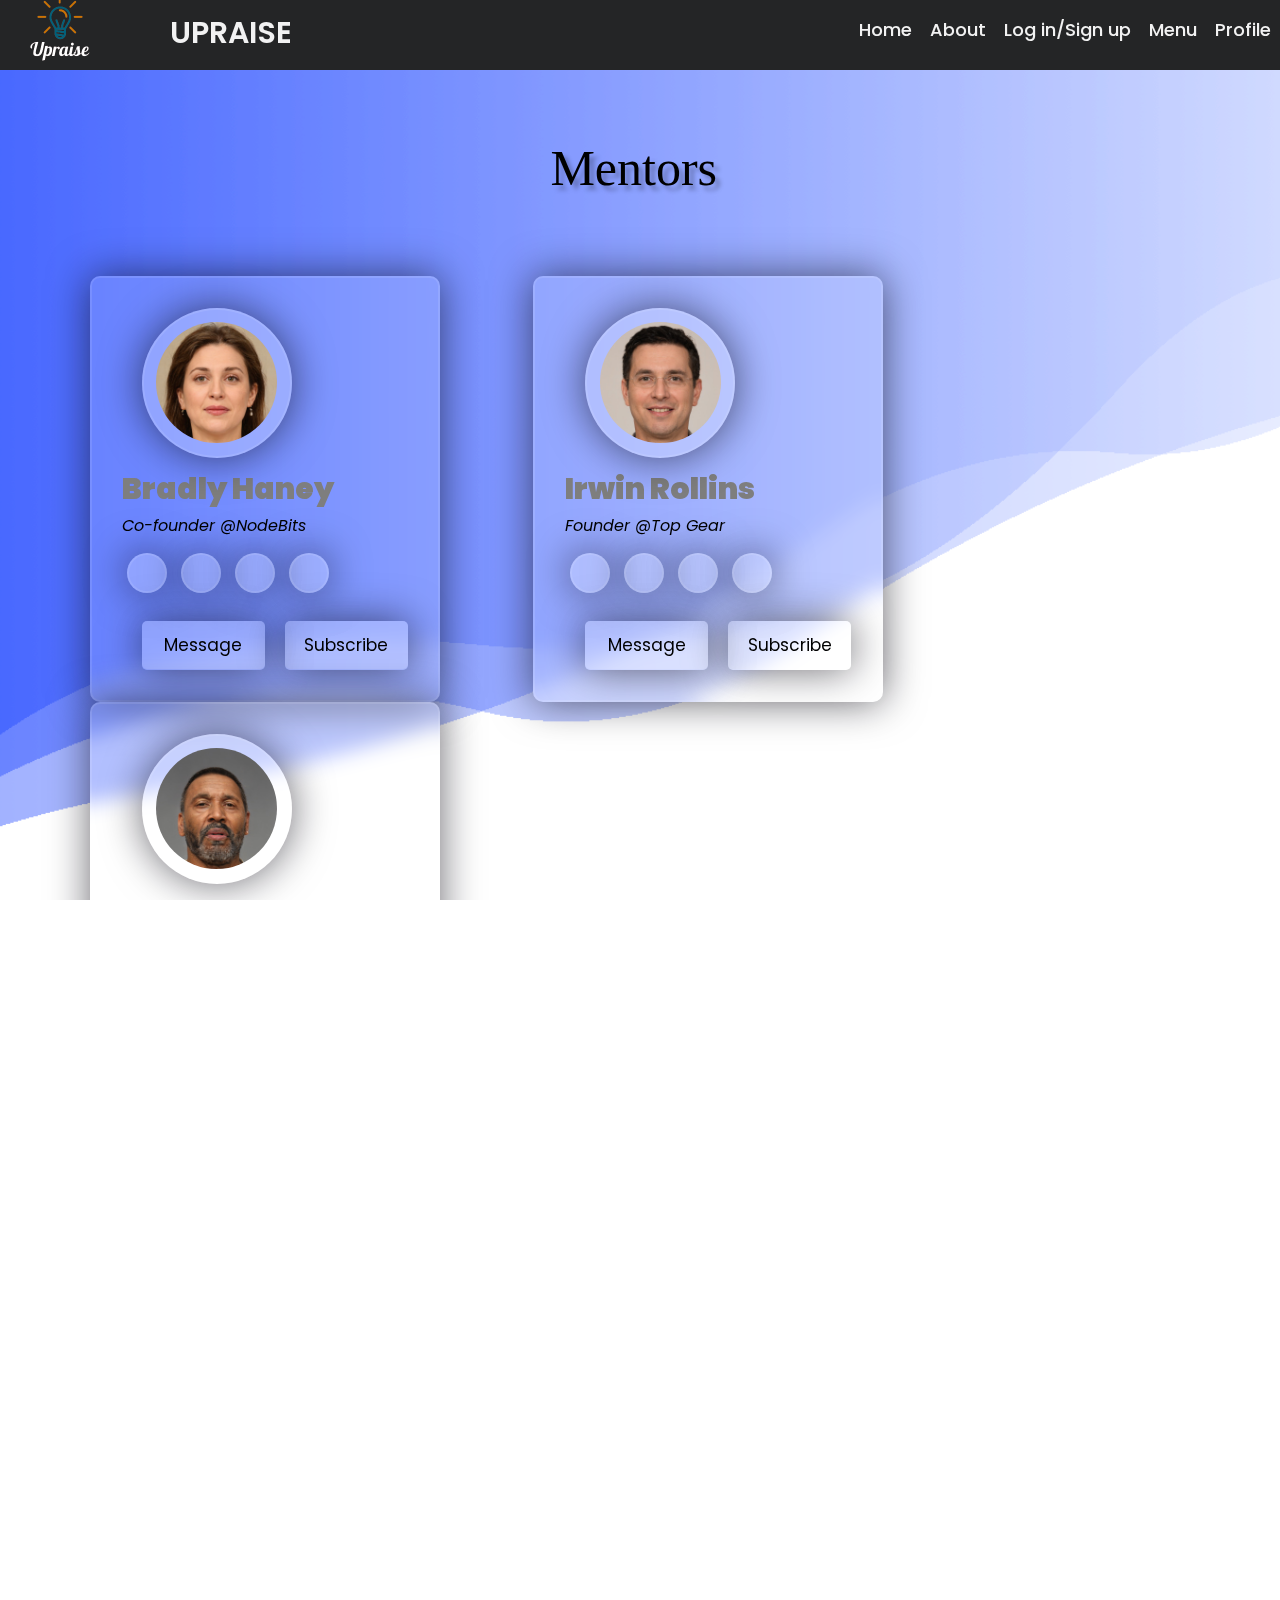
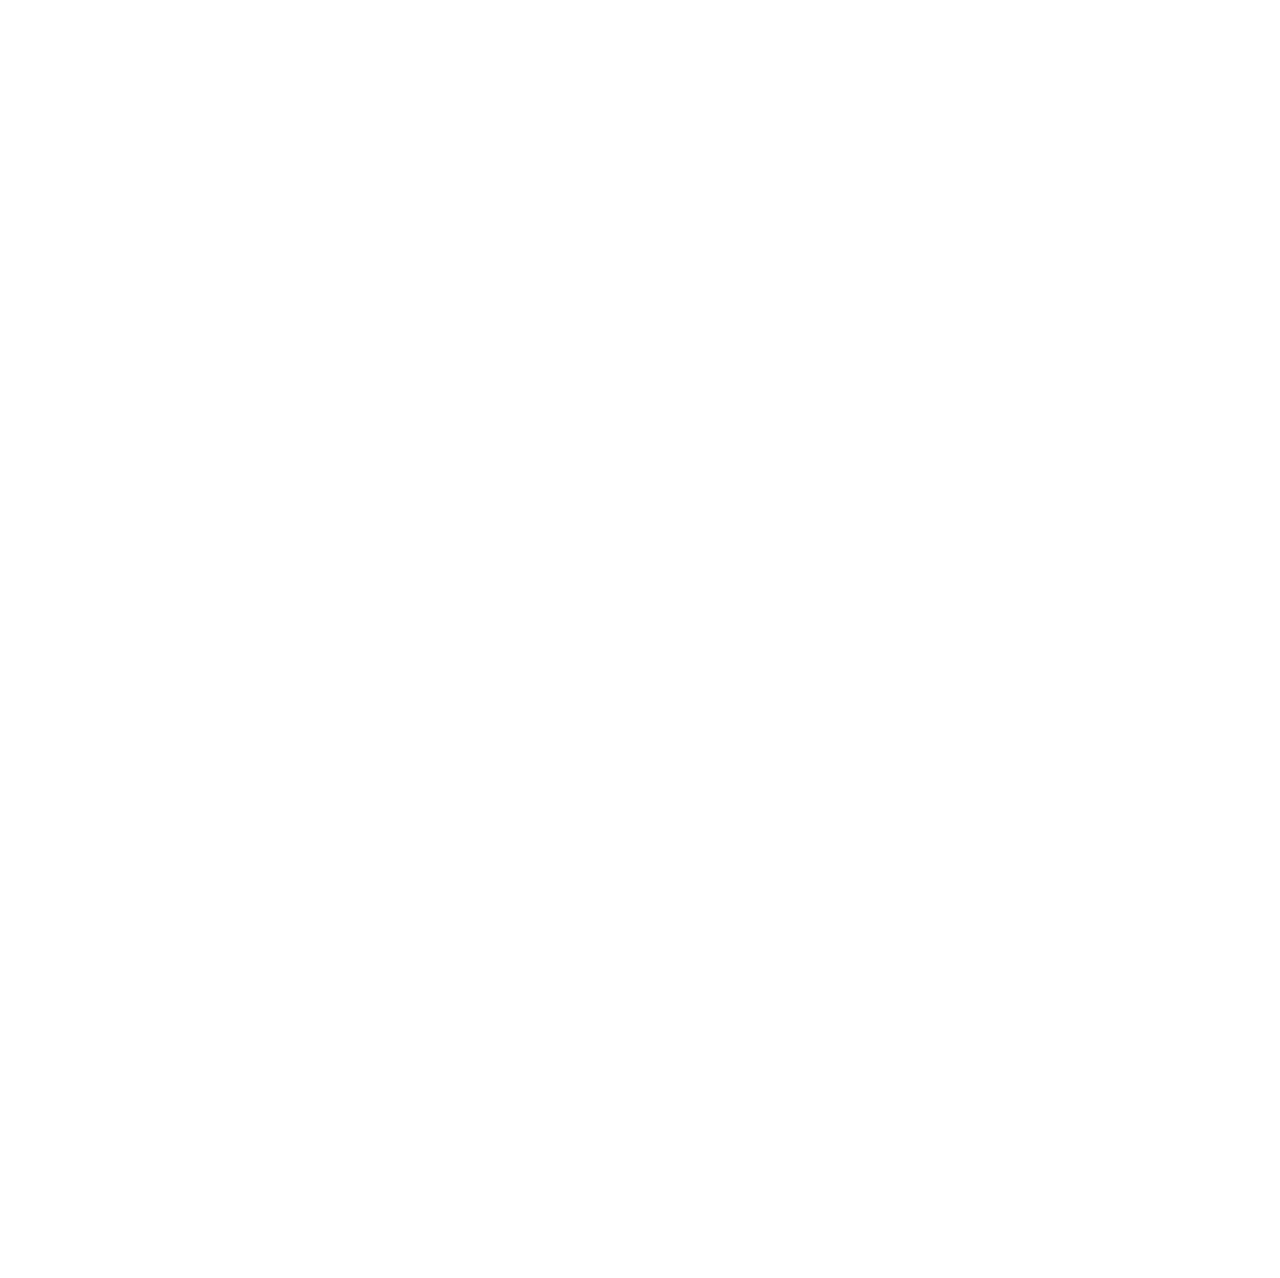
<file: mentorship.html>
<!DOCTYPE html>
<html lang="en">
  <head>
     <!-- <link rel="stylesheet" href="mentorship.css"  />  -->
    <link rel="stylesheet" href="navigation-bar.css" !important />
    <link rel="stylesheet" href="main.css" !important/>
    <link rel="stylesheet" href="footer.css" !important/>

    <style>
      .title {
  margin-left: 50px;
  font-family: 'JejuGothic';
  font-style: normal;
  font-weight: 1;
  font-size: 50px;
  line-height: 76px;
  color: #000000;
  text-shadow: 5px 5px 4px rgba(0, 0, 0, 0.25);
  margin-left: 43%;
}

.card,
.card .img-area,
.social-icons a,
.buttons button{
background-color: rgba(255,255,255,0.13);
border-radius: 10px;
backdrop-filter: blur(10px);
border: 2px solid rgba(255,255,255,0.1);
box-shadow: 0 0 40px rgba(8,7,16,0.6);
margin-left: 7%;
}

.card{
position: relative;
width: 350px;
padding: 30px;
border-radius: 10px;
display: inline-block;
align-items: center;
justify-content: center;
flex-direction: column;
}                                      

.card .img-area{                    
height: 150px;
width: 150px;
border-radius: 50%;
display: flex;
align-items: center;
justify-content: center;
}
.img-area .inner-area{
height: calc(100% - 25px);
width: calc(100% - 25px);
border-radius: 50%;
}
.inner-area img{
height: 100%;
width: 100%;
border-radius: 50%;
object-fit: cover;
}
.card .name{                        
font-size: 30px;
font-weight: 900;
color: rgb(126, 126, 126);
margin: 10px 0 5px 0;
}
.card .about{
color: #000000;
font-weight: 400;
font-size: 16px;
font-style: italic;
}
.card .social-icons{
margin: 15px 0 25px 0;
}
.social-icons a{
position: relative;
height: 40px;
width: 40px;
margin: 0 5px;
display: inline-flex;
text-decoration: none;
border-radius: 50%;
}                                      
.social-icons a:hover::before,
.card .icon:hover::before,
.buttons button:hover:before{
content: "";
position: absolute;
top: 0;
left: 0;
bottom: 0;
right: 0;
border-radius: 50%;
background: #ecf0f3;
box-shadow: inset -3px -3px 7px #ffffff,
        inset 3px 3px 5px #ceced1;
}
.buttons button:hover:before{
z-index: -1;
border-radius: 5px;
}

.buttons button:hover{
color: black;
}                                      
.social-icons a i{
position: relative;
z-index: 3;
text-align: center;
width: 100%;
height: 100%;
font-size: 20px;
line-height: 35px;
}
.social-icons a:nth-last-child(1) i{
color: #13d151;
}
.social-icons a:nth-last-child(2) i{
color: #e6ba12;
}
.social-icons a:nth-last-child(3) i{    
color: #1da9e9;
}
.social-icons a:nth-last-child(4) i{
color: #f23400;
}

.card .buttons{
display: flex;
width: 100%;
justify-content: space-between;
}
.buttons button{
position: relative;
width: 100%;
border: none;
outline: none;
padding: 12px 0;
color: #000000;                                                              
font-size: 17px;
font-weight: 400;
border-radius: 5px;
cursor: pointer;
z-index: 4;
}
.buttons button:first-child{
margin-right: 10px;
}
.buttons button:last-child{
margin-left: 10px;
}
    </style>

  </head>
  <body>
    <nav>
      <div class="wrapper">
        <img class="nav-logo" src="Upraise-logo-2.png" alt="" />
        <div class="logo"><a href="#">UPRAISE</a></div>
        <input type="radio" name="slider" id="menu-btn" />
        <input type="radio" name="slider" id="close-btn" />
        <ul class="nav-links">
          <label for="close-btn" class="btn close-btn"
            ><i class="fas fa-times"></i
          ></label>
          <li><a href="index.html">Home</a></li>
          <li><a href="#about">About</a></li>
          <li>
            <a href="#" class="desktop-item">Log in/Sign up</a>
            <input type="checkbox" id="showDrop" />
            <label for="showDrop" class="mobile-item">Log in/Sign up</label>
            <ul class="drop-menu">
              <li><a href="Register-now-button.html">Sign up</a></li>
              <li><a href="Register-now-button.html">log in</a></li>
            </ul>
          </li>
          <li>
            <a href="#" class="desktop-item">Menu</a>
            <input type="checkbox" id="showMega" />
            <label for="showMega" class="mobile-item">Menu</label>
            <div class="mega-box">
              <div class="content">
                <div class="row">
                  <img src="Upraise-logo-2.png" alt="" />
                </div>
                <div class="row">
                  <header>Services</header>
                  <ul class="mega-links">
                    <li><a href="#Features">Get Mentorship</a></li>
                    <li><a href="#Features">Raise Funds</a></li>
                    <li><a href="#Features">Revenue Growth</a></li>
                    <li><a href="#">Hunt Co-Founders </a></li>
                  </ul>
                </div>
                <div class="row">
                  <header>Features</header>
                  <ul class="mega-links">
                    <li><a href="#">Challenges</a></li>
                    <li><a href="#Features">Programmes</a></li>
                    <li><a href="#Blog-Section">Blogs</a></li>
                    <li><a href="#">Newsletter</a></li>
                  </ul>
                </div>
                <div class="row">
                  <header>Other</header>
                  <ul class="mega-links">
                    <li><a href="#">Our Socials</a></li>
                    <li><a href="#">Careers</a></li>
                    <li>
                      <a
                        href="https://docs.google.com/forms/d/e/1FAIpQLSezQDSmG22WLQtOGcn4EfwzoDdsi_q5TEFS5qhLv2BgcFMmBQ/viewform"
                        >feedback</a
                      >
                    </li>
                    <li><a href="#Contact-US">Contact Us</a></li>
                  </ul>
                </div>
              </div>
            </div>
          </li>
          <li>
            <a href="#" class="desktop-item" href="#">Profile </a>
            <input type="checkbox" id="showDrop" />
            <label for="showDrop" class="mobile-item">Profile</label>
            <ul class="drop-menu">
              <li><a href="profilecard.html">View profile</a></li>
              <li>
                <a
                  href="https://docs.google.com/forms/d/e/1FAIpQLSezQDSmG22WLQtOGcn4EfwzoDdsi_q5TEFS5qhLv2BgcFMmBQ/viewform"
                  >Feedback</a
                >
              </li>
              <li><a href="Register-now-button.html">Log out</a></li>
            </ul>
          </li>
        </ul>
        <label for="menu-btn" class="btn menu-btn"
          ><i class="fas fa-bars"></i
        ></label>
      </div>
    </nav>
    <h1>COMMUNICATION SKILLS EVERY ENTREPRENEUR MUST KNOW ABOUT</h1>
    <br /><br />
    <h1><b class="title">Mentors</b></h1> <br><br><br>

    <!-- 1st mentor details -->
    <div class="card">
      <div class="img-area">
        <div class="inner-area">
        <img src="Mentors/mentor-1.jpg" alt="">
        </div>
      </div>
 
      <div class="name">
        Bradly Haney</div>
      <div class="about">
        Co-founder @NodeBits    
      </div>
      <div class="social-icons">
        <a href="#" class="gl"><i class="fab fa-youtube"></i></a>
        <a href="#" class="facebook"><i class="fab fa-facebook"></i></a>
        <a href="#" class="insta"><i class="fab fa-google"></i></a> 
        <a href="#" class="yt"><i class="fab fa fa-whatsapp"></i></a>
 
      </div>
      <div class="buttons">
        <button>Message</button>
        <button>Subscribe</button>
      </div>
 
    </div>

    <!-- 2nd mentor details -->

    <div class="card">
      <div class="img-area">
        <div class="inner-area">
          <img src="Mentors/mentor-2.jpg" alt="">
        </div>
      </div>
 
      <div class="name">
        Irwin Rollins</div>
      <div class="about">
Founder @Top Gear
   </div>
      <div class="social-icons">
        <a href="#" class="gl"><i class="fab fa-youtube"></i></a>
        <a href="#" class="facebook"><i class="fab fa-facebook"></i></a>
        <a href="#" class="insta"><i class="fab fa-google"></i></a> 
        <a href="#" class="yt"><i class="fab fa fa-whatsapp"></i></a>
 
      </div>
      <div class="buttons">
        <button>Message</button>
        <button>Subscribe</button>
      </div>
 
    </div>

    <!-- 3rd mentor details -->

    
    <div class="card">
      <div class="img-area">
        <div class="inner-area">
          <img src="Mentors/mentor-3.jpg" alt="">
        </div>
      </div>
 
      <div class="name">Antone Lindsey</div>
      <div class="about">
        Founder @Infotank
        Co-founder @Artek Technologies
   </div>
      <div class="social-icons">
        <a href="#" class="gl"><i class="fab fa-youtube"></i></a>
        <a href="#" class="facebook"><i class="fab fa-facebook"></i></a>
        <a href="#" class="insta"><i class="fab fa-google"></i></a> 
        <a href="#" class="yt"><i class="fab fa fa-whatsapp"></i></a>
 
      </div>
      <div class="buttons">
        <button>Message</button>
        <button>Subscribe</button>
      </div>
 
    </div>
<br> <br> <br>
    <!-- 4th mentor details -->
    <div class="card">
      <div class="img-area">
        <div class="inner-area">
          <img src="Mentors/mentor-4.jpg" alt="">
        </div>
      </div>
 
      <div class="name">
        Dustin Lam</div>
      <div class="about">
Co-founder @Autozone
   </div>
      <div class="social-icons">
        <a href="#" class="gl"><i class="fab fa-youtube"></i></a>
        <a href="#" class="facebook"><i class="fab fa-facebook"></i></a>
        <a href="#" class="insta"><i class="fab fa-google"></i></a> 
        <a href="#" class="yt"><i class="fab fa fa-whatsapp"></i></a>
 
      </div>
      <div class="buttons">
        <button>Message</button>
        <button>Subscribe</button>
      </div>
 
    </div>

    <!-- 5th mentor details -->
    <div class="card">
      <div class="img-area">
        <div class="inner-area">
          <img src="Mentors/mentor-5.jpg" alt="">
        </div>
      </div>
 
      <div class="name">Monalisha Roy</div>
      <div class="about">
Founder @GraphLabs   </div>
      <div class="social-icons">
        <a href="#" class="gl"><i class="fab fa-youtube"></i></a>
        <a href="#" class="facebook"><i class="fab fa-facebook"></i></a>
        <a href="#" class="insta"><i class="fab fa-google"></i></a> 
        <a href="#" class="yt"><i class="fab fa fa-whatsapp"></i></a>
 
      </div>
      <div class="buttons">
        <button>Message</button>
        <button>Subscribe</button>
      </div>
 
    </div>

    <!-- 5th mentor details -->

    <div class="card">
      <div class="img-area">
        <div class="inner-area">
          <img src="Mentors/mentor-6.jpg" alt="">
        </div>
      </div>
 
      <div class="name">
        Erich Richmond</div>
      <div class="about">
Founder @Nordic Builders 
  </div>
      <div class="social-icons">
        <a href="#" class="gl"><i class="fab fa-youtube"></i></a>
        <a href="#" class="facebook"><i class="fab fa-facebook"></i></a>
        <a href="#" class="insta"><i class="fab fa-google"></i></a> 
        <a href="#" class="yt"><i class="fab fa fa-whatsapp"></i></a>
 
      </div>
      <div class="buttons">
        <button>Message</button>
        <button>Subscribe</button>
      </div>
 
    </div>


  <script src="javascript.js"></script>
    <script src="https://ajax.googleapis.com/ajax/libs/jquery/1.12.4/jquery.min.js"></script>
    <link href="https://maxcdn.bootstrapcdn.com/bootstrap/3.3.6/css/bootstrap.min.css" rel="stylesheet">
    <script src="https://maxcdn.bootstrapcdn.com/bootstrap/3.3.6/js/bootstrap.min.js"></script>


<footer class="ct-footer">
      <div class="container">
        <form name="contentForm" enctype="multipart/form-data" method="post" action="">
          <div class="ct-footer-pre text-center-lg">
            <div class="inner">
              <span>Join Upraise to receive updates, news & events!</span>
            </div>
            <div class="inner">
              <div class="form-group">
                <input name="formfields[nl_email]" id="nl_email" class="validate[required]" placeholder="Enter your email address" type="text" value=""> <label for="nl_email" class="sr-only">Email Address</label> <button type="submit" class="btn btn-motive">Join</button>
              </div>
            </div>
          </div>
        </form>
        <ul class="ct-footer-list text-center-sm">
          <li>
            <h2 class="ct-footer-list-header">Learn More</h2>
            <ul>
              <li>
                <a href="">Company</a>
              </li>
              <li>
                <a href="">Clients</a>
              </li>
              <li>
                <a href="">News</a>
              </li>
              <li>
                <a href="">Careers</a>
              </li>
            </ul>
          </li>
          <li>
            <h2 class="ct-footer-list-header">Services</h2>
            <ul>
              <li>
                <a href="">Design</a>
              </li>
              <li>
                <a href="">Marketing</a>
              </li>
              <li>
                <a href="">Sales</a>
              </li>
              <li>
                <a href="">Programming</a>
              </li>
              <li>
                <a href="">Support</a>
              </li>
            </ul>
          </li>
          <li>
            <h2 class="ct-footer-list-header">The Industry</h2>
            <ul>
              <li>
                <a href="">Thought Leadership</a>
              </li>
              <li>
                <a href="">Webinars</a>
              </li>
              <li>
                <a href="">Events</a>
              </li>
              <li>
                <a href="">Sponsorships</a>
              </li>
              <li>
                <a href="">Advisors</a>
              </li>
              <li>
                <a href="">Training Program</a>
              </li>
              <li>
                <a href="">Activities & Campaigns</a>
              </li>
            </ul>
          </li>
          <li>
            <h2 class="ct-footer-list-header">Public Relations</h2>
            <ul>
              <li>
                <a href="">Upraise Blog</a>
              </li>
              <li>
                <a href="">Programmes</a>
              </li>
              <li>
                <a href="">Videos</a>
              </li>
              <li>
                <a href="">News Releases</a>
              </li>
              <li>
                <a href="">Newsletters</a>
              </li>
            </ul>
          </li>
          <li>
            <h2 class="ct-footer-list-header">About</h2>
            <ul>
              <li>
                <a href="">FAQ</a>
              </li>
              <li>
                <a href="">Our Board</a>
              </li>
              <li>
                <a href="">Our Staff</a>
              </li>
              <li>
                <a href="">Contact Us</a>
              </li>
            </ul>
          </li>
        </ul>
        <div class="ct-footer-meta text-center-sm">
          <div class="row">
            <div class="col-sm-6 col-md-2">
              <img alt="logo" src="Upraise-logo-2.png">
            </div>
            <div class="col-sm-6 col-md-3">
              <address>
                <span>UPRAISE<br></span>123 Easy Street<br>
                _MP, India, 466114<br>
                <span>Phone: <a href="tel:5555555555">(+91) 777-8899</a></span>
              </address>
            </div>
            <div class="col-sm-6 col-md-2 ct-u-paddingTop10">
              <a href="" target="_blank"><img alt="app store" src="Social-logos/app-store.png"></a>
            </div>
            <div class="col-sm-6 col-md-2 ct-u-paddingTop10">
              <a href="" target="_blank"><img alt="google play store" src="Social-logos/google-play.png"></a>
            </div>
            <div class="col-sm-6 col-md-3">
              <ul class="ct-socials list-unstyled list-inline">
                <li>
                  <a href="" target="_blank"><img alt="facebook" src="Social-logos/facebook.png"></a>
                </li>
                <li>
                  <a href="" target="_blank"><img alt="twitter" src="Social-logos/twitter.png"></a>
                </li>
                <li>
                  <a href="" target="_blank"><img alt="youtube" src="Social-logos/youtube.png"></a>
                </li>
                <li>
                  <a href="" target="_blank"><img alt="instagram" src="Social-logos/instagram.png"></a>
                </li>
                <li>
                  <a href="" target="_blank"><img alt="pinterest" src="Social-logos/pinterest.png"></a>
                </li>
              </ul>
              </ul>
            </div>
          </div>
        </div>
      </div>
      <div class="ct-footer-post">
        <div class="container">
          <div class="inner-left">
            <ul>
              <li>
                <a href="#about">FAQ</a>
              </li>
              <li>
                <a href="">News</a>
              </li>
              <li>
                <a href="">Contact Us</a>
              </li>
            </ul>
          </div>
          <div class="inner-right">
            <p>Copyright © 2022 UPRAISE&nbsp;<a href="#">Privacy Policy</a></p>
            <p><a class="ct-u-motive-color" href="" target="_blank">Web Design</a> by Group 95</p>
          </div>
        </div>
      </div>
    </footer>


  </body>
</html>
</file>
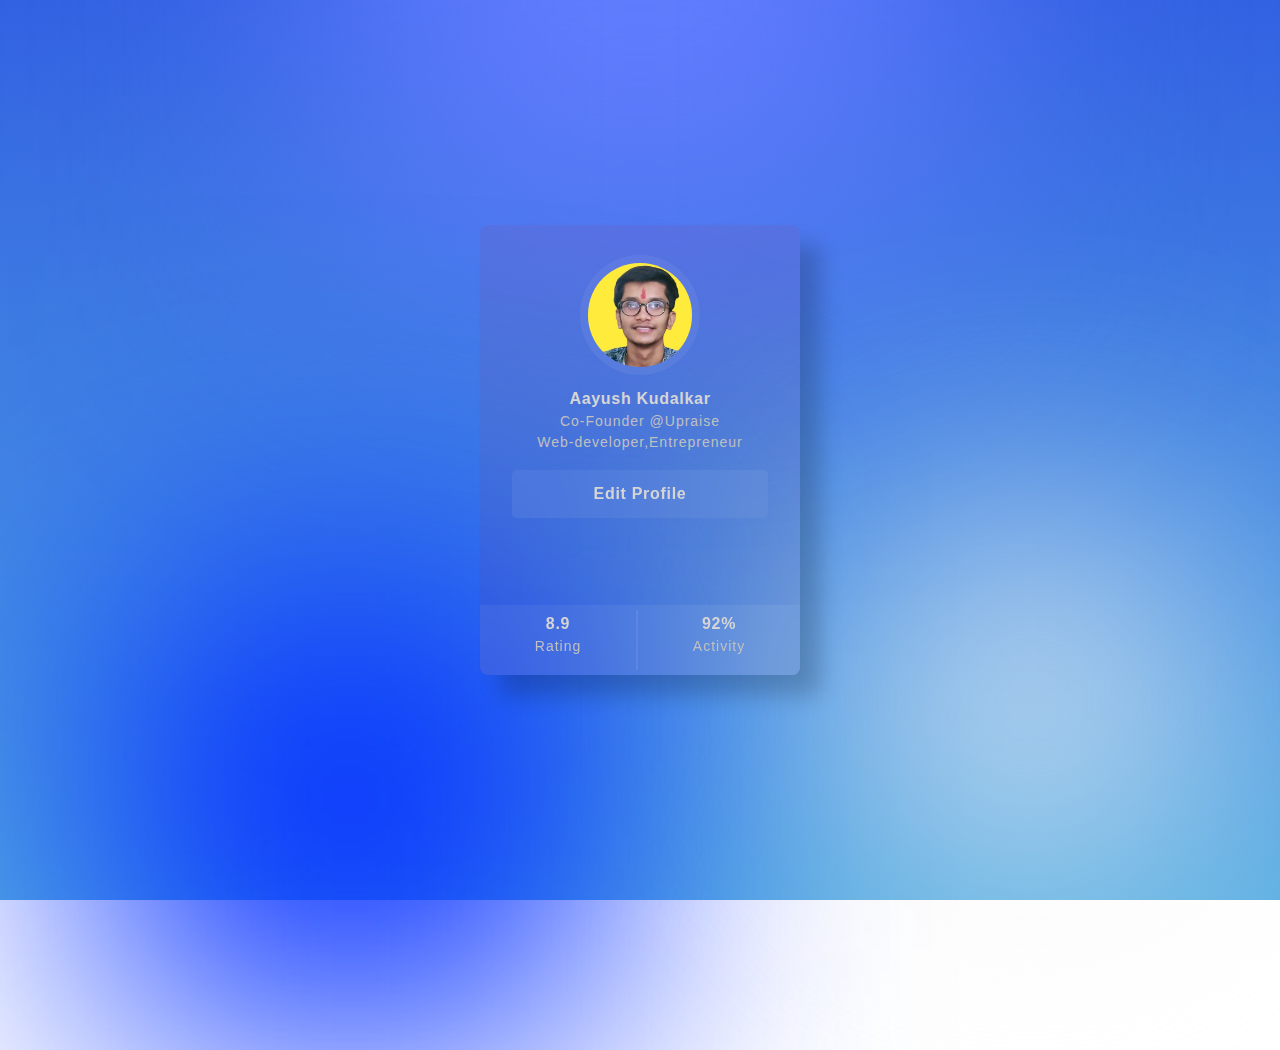
<file: profilecard.html>
<!DOCTYPE html>
<html lang="en">
  <head>
    <title>Document</title>
    <link rel="stylesheet" href="profilecard.css"/>
  </head>
  <body>
    
    <section>
      <div class="color"></div>
      <div class="color"></div>
      <div class="color"></div>
      <div class="box">
        <!-- <div class="square" style="--i:0;"></div>
        <div class="square" style="--i:1;"></div>
        <div class="square" style="--i:2;"></div>
        <div class="square" style="--i:3;"></div>
        <div class="square" style="--i:4;"></div> -->
    <div class="card">
      <div class="card-img">
        <img src="Profile-card-photo.jpg" />
      </div>
      <div class="desc">
        <h6 class="primary-text">Aayush Kudalkar</h6>
        <h6 class="secondary-text">Co-Founder @Upraise</h6>
        <h6 class="secondary-text">Web-developer,Entrepreneur</h6>
        
      </div>
      <br>
      <br>
      <button class="primary-text">Edit Profile</button>
      <div class="details">
        <div class="rating">
          <h6 class="primary-text">8.9</h6>
          <h6 class="secondary-text">Rating</h6>
        </div>
        <div class="activity">
          <h6 class="primary-text">92%</h6>
          <h6 class="secondary-text">Activity</h6>
        </div>
      </div>
    </div>
    <!-- <a href="main.html" target="_blank">
      Back to Home &nbsp;<i class="home-button" aria-hidden="true"></i>
    </a> -->
    
  </body>
</html>
</file>
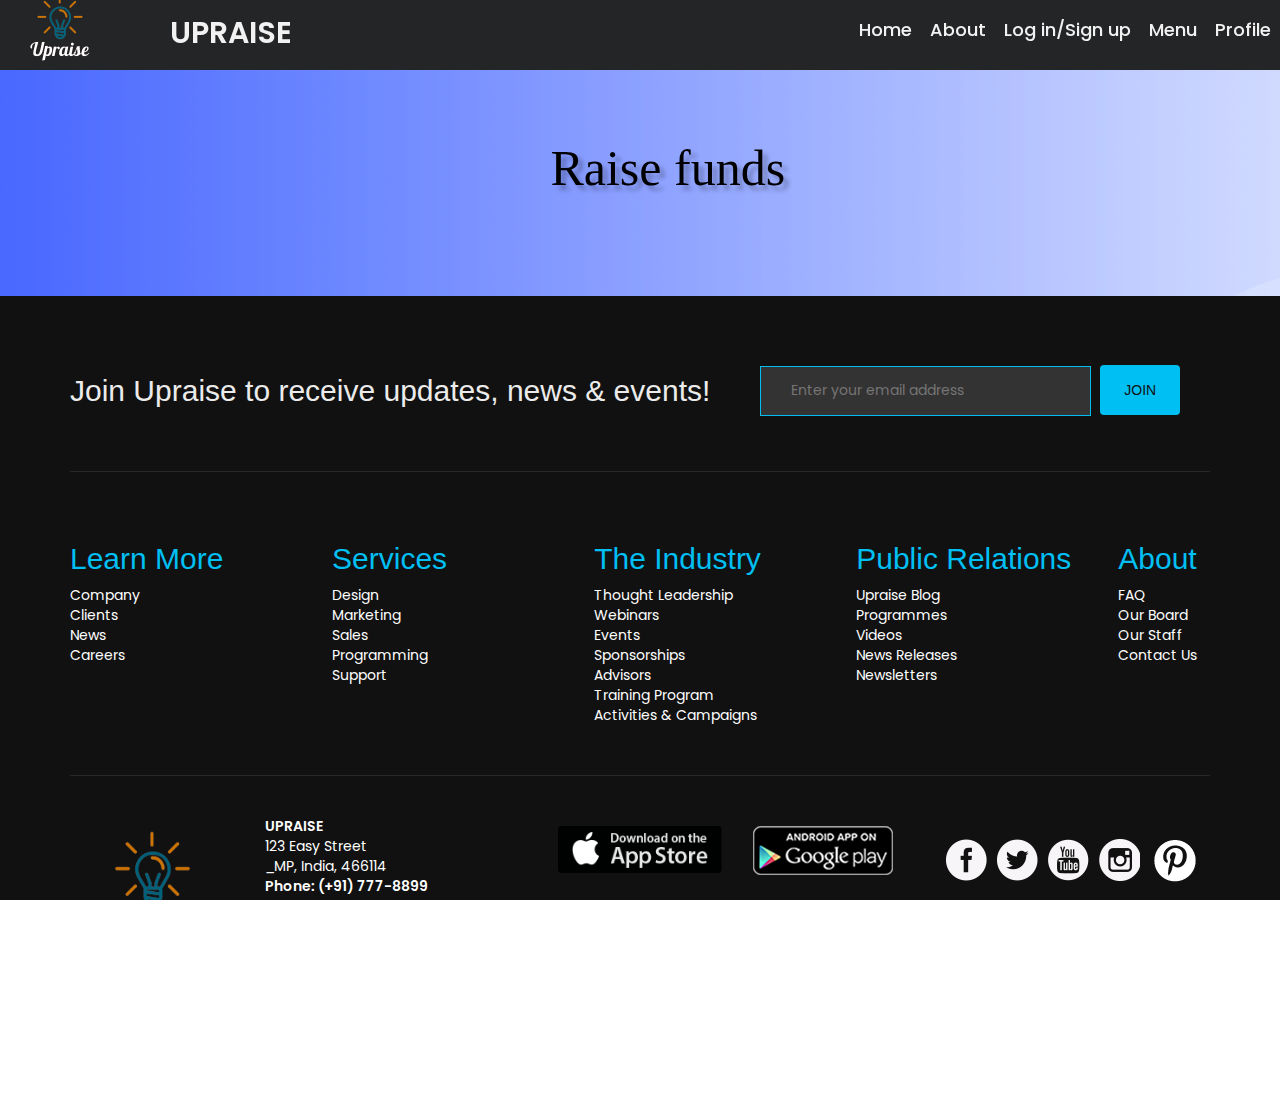
<file: raise-funds.html>
<!DOCTYPE html>
<html lang="en">
  <head>
    <link rel="stylesheet" href="mentorship.css" />
    <link rel="stylesheet" href="navigation-bar.css" />
    <link rel="stylesheet" href="main.css">
    <link rel="stylesheet" href="footer.css"

  </head>
  <body>
    <nav>
      <div class="wrapper">
        <img class="nav-logo" src="Upraise-logo-2.png" alt="" />
        <div class="logo"><a href="#">UPRAISE</a></div>
        <input type="radio" name="slider" id="menu-btn" />
        <input type="radio" name="slider" id="close-btn" />
        <ul class="nav-links">
          <label for="close-btn" class="btn close-btn"
            ><i class="fas fa-times"></i
          ></label>
          <li><a href="main.html">Home</a></li>
          <li><a href="#about">About</a></li>
          <li>
            <a href="#" class="desktop-item">Log in/Sign up</a>
            <input type="checkbox" id="showDrop" />
            <label for="showDrop" class="mobile-item">Log in/Sign up</label>
            <ul class="drop-menu">
              <li><a href="Register-now-button.html">Sign up</a></li>
              <li><a href="Register-now-button.html">log in</a></li>
            </ul>
          </li>
          <li>
            <a href="#" class="desktop-item">Menu</a>
            <input type="checkbox" id="showMega" />
            <label for="showMega" class="mobile-item">Menu</label>
            <div class="mega-box">
              <div class="content">
                <div class="row">
                  <img src="Upraise-logo-2.png" alt="" />
                </div>
                <div class="row">
                  <header>Services</header>
                  <ul class="mega-links">
                    <li><a href="#Features">Get Mentorship</a></li>
                    <li><a href="#Features">Raise Funds</a></li>
                    <li><a href="#Features">Revenue Growth</a></li>
                    <li><a href="#">Hunt Co-Founders </a></li>
                  </ul>
                </div>
                <div class="row">
                  <header>Features</header>
                  <ul class="mega-links">
                    <li><a href="#">Challenges</a></li>
                    <li><a href="#Features">Programmes</a></li>
                    <li><a href="#Blog-Section">Blogs</a></li>
                    <li><a href="#">Newsletter</a></li>
                  </ul>
                </div>
                <div class="row">
                  <header>Other</header>
                  <ul class="mega-links">
                    <li><a href="#">Our Socials</a></li>
                    <li><a href="#">Careers</a></li>
                    <li>
                      <a
                        href="https://docs.google.com/forms/d/e/1FAIpQLSezQDSmG22WLQtOGcn4EfwzoDdsi_q5TEFS5qhLv2BgcFMmBQ/viewform"
                        >feedback</a
                      >
                    </li>
                    <li><a href="#Contact-US">Contact Us</a></li>
                  </ul>
                </div>
              </div>
            </div>
          </li>
          <li>
            <a href="#" class="desktop-item" href="#">Profile </a>
            <input type="checkbox" id="showDrop" />
            <label for="showDrop" class="mobile-item">Profile</label>
            <ul class="drop-menu">
              <li><a href="profilecard.html">View profile</a></li>
              <li>
                <a
                  href="https://docs.google.com/forms/d/e/1FAIpQLSezQDSmG22WLQtOGcn4EfwzoDdsi_q5TEFS5qhLv2BgcFMmBQ/viewform"
                  >Feedback</a
                >
              </li>
              <li><a href="Register-now-button.html">Log out</a></li>
            </ul>
          </li>
        </ul>
        <label for="menu-btn" class="btn menu-btn"
          ><i class="fas fa-bars"></i
        ></label>
      </div>
    </nav>
    <h1>COMMUNICATION SKILLS EVERY ENTREPRENEUR MUST KNOW ABOUT</h1>
    <br /><br />
    <h1><b class="title">Raise funds</b></h1> <br><br><br>







  <script src="javascript.js"></script>
    <script src="https://ajax.googleapis.com/ajax/libs/jquery/1.12.4/jquery.min.js"></script>
    <link href="https://maxcdn.bootstrapcdn.com/bootstrap/3.3.6/css/bootstrap.min.css" rel="stylesheet">
    <script src="https://maxcdn.bootstrapcdn.com/bootstrap/3.3.6/js/bootstrap.min.js"></script>

<footer class="ct-footer">
      <div class="container">
        <form name="contentForm" enctype="multipart/form-data" method="post" action="">
          <div class="ct-footer-pre text-center-lg">
            <div class="inner">
              <span>Join Upraise to receive updates, news & events!</span>
            </div>
            <div class="inner">
              <div class="form-group">
                <input name="formfields[nl_email]" id="nl_email" class="validate[required]" placeholder="Enter your email address" type="text" value=""> <label for="nl_email" class="sr-only">Email Address</label> <button type="submit" class="btn btn-motive">Join</button>
              </div>
            </div>
          </div>
        </form>
        <ul class="ct-footer-list text-center-sm">
          <li>
            <h2 class="ct-footer-list-header">Learn More</h2>
            <ul>
              <li>
                <a href="">Company</a>
              </li>
              <li>
                <a href="">Clients</a>
              </li>
              <li>
                <a href="">News</a>
              </li>
              <li>
                <a href="">Careers</a>
              </li>
            </ul>
          </li>
          <li>
            <h2 class="ct-footer-list-header">Services</h2>
            <ul>
              <li>
                <a href="">Design</a>
              </li>
              <li>
                <a href="">Marketing</a>
              </li>
              <li>
                <a href="">Sales</a>
              </li>
              <li>
                <a href="">Programming</a>
              </li>
              <li>
                <a href="">Support</a>
              </li>
            </ul>
          </li>
          <li>
            <h2 class="ct-footer-list-header">The Industry</h2>
            <ul>
              <li>
                <a href="">Thought Leadership</a>
              </li>
              <li>
                <a href="">Webinars</a>
              </li>
              <li>
                <a href="">Events</a>
              </li>
              <li>
                <a href="">Sponsorships</a>
              </li>
              <li>
                <a href="">Advisors</a>
              </li>
              <li>
                <a href="">Training Program</a>
              </li>
              <li>
                <a href="">Activities & Campaigns</a>
              </li>
            </ul>
          </li>
          <li>
            <h2 class="ct-footer-list-header">Public Relations</h2>
            <ul>
              <li>
                <a href="">Upraise Blog</a>
              </li>
              <li>
                <a href="">Programmes</a>
              </li>
              <li>
                <a href="">Videos</a>
              </li>
              <li>
                <a href="">News Releases</a>
              </li>
              <li>
                <a href="">Newsletters</a>
              </li>
            </ul>
          </li>
          <li>
            <h2 class="ct-footer-list-header">About</h2>
            <ul>
              <li>
                <a href="">FAQ</a>
              </li>
              <li>
                <a href="">Our Board</a>
              </li>
              <li>
                <a href="">Our Staff</a>
              </li>
              <li>
                <a href="">Contact Us</a>
              </li>
            </ul>
          </li>
        </ul>
        <div class="ct-footer-meta text-center-sm">
          <div class="row">
            <div class="col-sm-6 col-md-2">
              <img alt="logo" src="Upraise-logo-2.png">
            </div>
            <div class="col-sm-6 col-md-3">
              <address>
                <span>UPRAISE<br></span>123 Easy Street<br>
                _MP, India, 466114<br>
                <span>Phone: <a href="tel:5555555555">(+91) 777-8899</a></span>
              </address>
            </div>
            <div class="col-sm-6 col-md-2 ct-u-paddingTop10">
              <a href="" target="_blank"><img alt="app store" src="Social-logos/app-store.png"></a>
            </div>
            <div class="col-sm-6 col-md-2 ct-u-paddingTop10">
              <a href="" target="_blank"><img alt="google play store" src="Social-logos/google-play.png"></a>
            </div>
            <div class="col-sm-6 col-md-3">
              <ul class="ct-socials list-unstyled list-inline">
                <li>
                  <a href="" target="_blank"><img alt="facebook" src="Social-logos/facebook.png"></a>
                </li>
                <li>
                  <a href="" target="_blank"><img alt="twitter" src="Social-logos/twitter.png"></a>
                </li>
                <li>
                  <a href="" target="_blank"><img alt="youtube" src="Social-logos/youtube.png"></a>
                </li>
                <li>
                  <a href="" target="_blank"><img alt="instagram" src="Social-logos/instagram.png"></a>
                </li>
                <li>
                  <a href="" target="_blank"><img alt="pinterest" src="Social-logos/pinterest.png"></a>
                </li>
              </ul>
              </ul>
            </div>
          </div>
        </div>
      </div>
      <div class="ct-footer-post">
        <div class="container">
          <div class="inner-left">
            <ul>
              <li>
                <a href="#about">FAQ</a>
              </li>
              <li>
                <a href="">News</a>
              </li>
              <li>
                <a href="">Contact Us</a>
              </li>
            </ul>
          </div>
          <div class="inner-right">
            <p>Copyright © 2022 UPRAISE&nbsp;<a href="#">Privacy Policy</a></p>
            <p><a class="ct-u-motive-color" href="" target="_blank">Web Design</a> by Group 95</p>
          </div>
        </div>
      </div>
    </footer>


  </body>
</html>
</file>
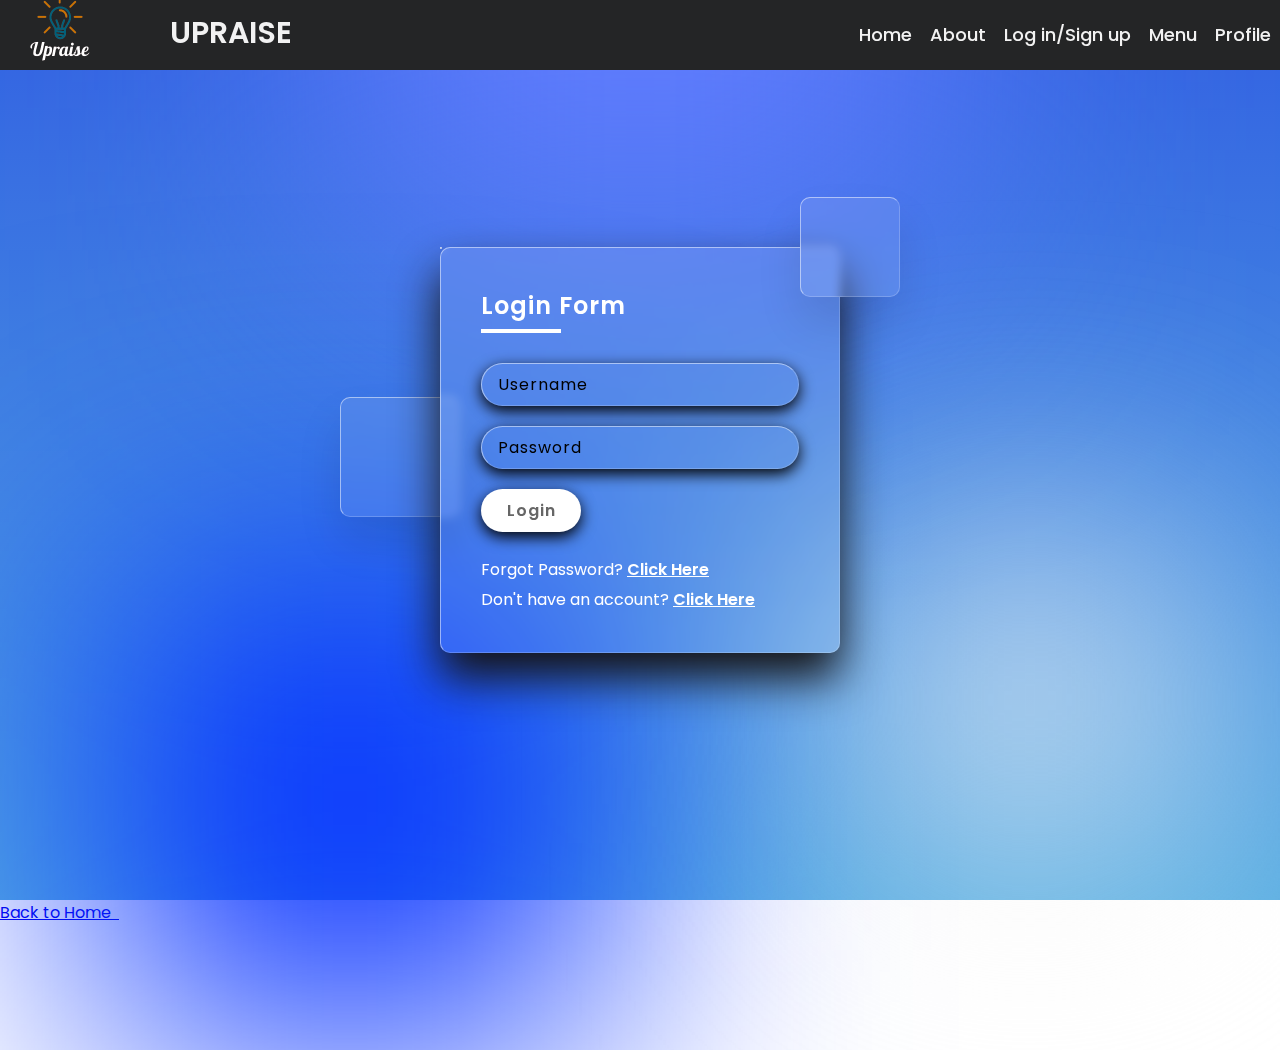
<file: Register-now-button.html>
<!DOCTYPE html>
<html lang="en">
  <head>
    <meta charset="utf-8">
    <meta name="viewport" content="width=device-width, initial-scale=1.0">
    <title>REGISTER NOW</title>
    <link rel="stylesheet" href="Register-now-button.css">
    <link rel="stylesheet" href="main.css">
    <link rel="stylesheet" href="navigation-bar.css">
  </head>
  <body>
    <nav>
      <div class="wrapper">
        <img class="nav-logo" src="Upraise-logo-2.png" alt="">
        <div class="logo"><a href="#">UPRAISE</a></div>
        <input type="radio" name="slider" id="menu-btn">
        <input type="radio" name="slider" id="close-btn">
        <ul class="nav-links">
          <label for="close-btn" class="btn close-btn"><i class="fas fa-times"></i></label>
          <li><a href="main.html">Home</a></li>
          <li><a href="#about">About</a></li>
          <li>
            <a href="#" class="desktop-item">Log in/Sign up</a>
            <input type="checkbox" id="showDrop">
            <label for="showDrop" class="mobile-item">Log in/Sign up</label>
            <ul class="drop-menu">
              <li><a href="Register-now-button.html">Sign up</a></li>
              <li><a href="Register-now-button.html">log in</a></li>
            </ul>
          </li>
          <li>
            <a href="#" class="desktop-item">Menu</a>
            <input type="checkbox" id="showMega">
            <label for="showMega" class="mobile-item">Menu</label>
            <div class="mega-box">
              <div class="content">
                <div class="row">
                  <img src="Upraise-logo-2.png" alt="">
                </div>
                <div class="row">
                  <header>Services</header>
                  <ul class="mega-links">
                    <li><a href="#Features">Get Mentorship</a></li>
                    <li><a href="#Features">Raise Funds</a></li>
                    <li><a href="#Features">Revenue Growth</a></li>
                    <li><a href="#">Hunt Co-Founders </a></li>
                  </ul>
                </div>
                <div class="row">
                  <header>Features</header>
                  <ul class="mega-links">
                    <li><a href="#">Challenges</a></li>
                    <li><a href="#Features">Programmes</a></li>
                    <li><a href="#Blog-Section">Blogs</a></li>
                    <li><a href="#">Newsletter</a></li>
                  </ul>
                </div>
                <div class="row">
                  <header>Other</header>
                  <ul class="mega-links">
                    <li><a href="#">Our Socials</a></li>
                    <li><a href="#">Careers</a></li>
                    <li><a href="https://docs.google.com/forms/d/e/1FAIpQLSezQDSmG22WLQtOGcn4EfwzoDdsi_q5TEFS5qhLv2BgcFMmBQ/viewform">feedback</a></li>
                    <li><a href="#Contact-US">Contact Us</a></li>
                  </ul>
                </div>
              </div>
            </div>
          </li>
          <li><a href="#" class="desktop-item" href="#">Profile </a>
          <input type="checkbox" id="showDrop">
          <label for="showDrop" class="mobile-item">Profile</label>
          <ul class="drop-menu">
            <li><a href="profilecard.html">View profile</a></li>
            <li><a href="https://docs.google.com/forms/d/e/1FAIpQLSezQDSmG22WLQtOGcn4EfwzoDdsi_q5TEFS5qhLv2BgcFMmBQ/viewform">Feedback</a></li>
            <li><a href="Register-now-button.html">Log out</a></li>
        </ul>
      </li>
      </ul>
        <label for="menu-btn" class="btn menu-btn"><i class="fas fa-bars"></i></label>
      </div>
    </nav>
    <section>
      <div class="color"></div>
      <div class="color"></div>
      <div class="color"></div>
      <div class="box">
        <div class="square" style="--i:0;"></div>
        <div class="square" style="--i:1;"></div>
        <div class="square" style="--i:2;"></div>
        <div class="square" style="--i:3;"></div>
        <div class="square" style="--i:4;"></div>
        <div class="container">
          <div class="form">
            <h2>Login Form</h2>
            <form>
              <div class="inputBox">
                <input type="text" placeholder="Username">
          </div>
          <div class="inputBox">
            <input type="password" placeholder="Password">
            </div>
            <div class="inputBox">
              <input type="submit" value="Login">
             </div>
             <p class="forget">Forgot Password? <a href="#">Click Here</a></p>
             <p class="forget">Don't have an account? <a href="demo.html">Click Here</a></p>
             </form>
             </div>
             </div>
             </div>
     </section>
     <a href="main.html" target="_blank">
      Back to Home &nbsp;<i class="home-button" aria-hidden="true"></i>
    </a>
  </body>
</html>
</file>
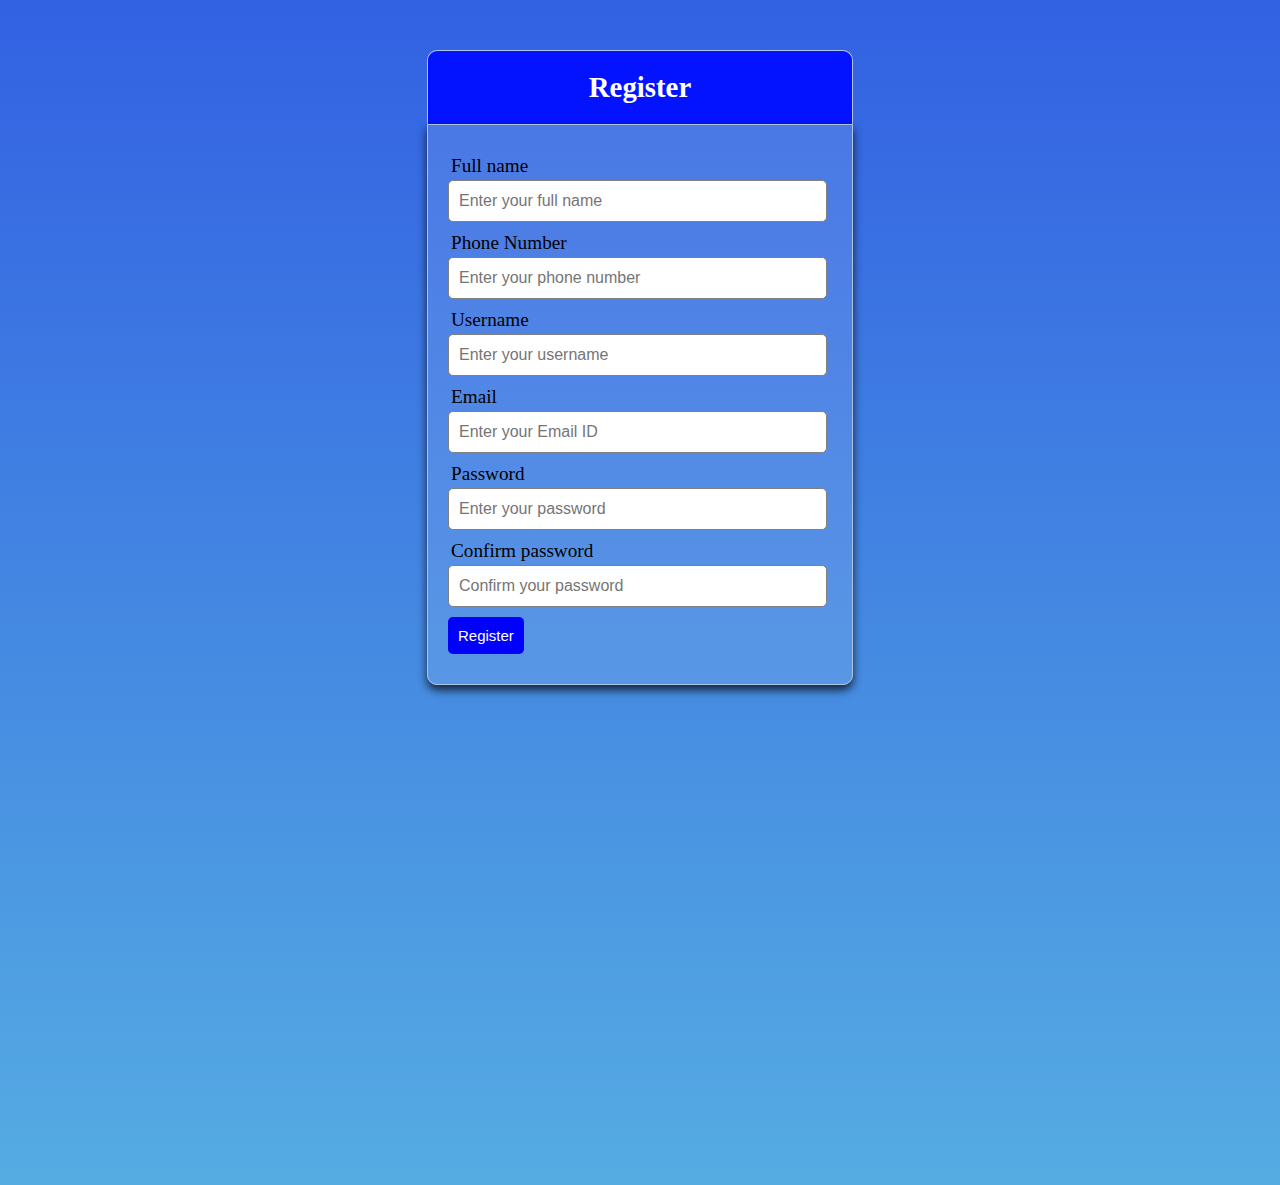
<file: registration.html>
<!DOCTYPE html>
<html>
<head>
  <title>Registration system PHP and MySQL</title>
  <link rel="stylesheet" type="text/css" href="registration.css">
</head>
<body>
  <div class="header">
  	<h2>Register</h2>
  </div>
	
  <form method="post" action="register.php">
  	
	<div class="input-group">
  	  <label>Full name</label>
  	  <input type="full_name" name="full_name" placeholder="Enter your full name" value="">
  	</div>
	<div class="input-group">
  	  <label>Phone Number</label>
  	  <input type="phone_number" name="phone_number" placeholder="Enter your phone number" value="">
  	</div>
  	<div class="input-group">
  	  <label>Username</label>
  	  <input type="text" name="username" placeholder="Enter your username" value="">
  	</div>
  	<div class="input-group">
  	  <label>Email</label>
  	  <input type="email" name="email" placeholder="Enter your Email ID" value="">
  	</div>
  	<div class="input-group">
  	  <label>Password</label>
  	  <input type="password" name="password_1" placeholder="Enter your password">
  	</div>
  	<div class="input-group">
  	  <label>Confirm password</label>
  	  <input type="password" name="password_2" placeholder="Confirm your password">
  	</div>


  	<div class="input-group">
  	  <button type="submit" class="btn" name="reg_user">Register</button>
  	</div>
  	
  </form>
</body>
</html>
</file>
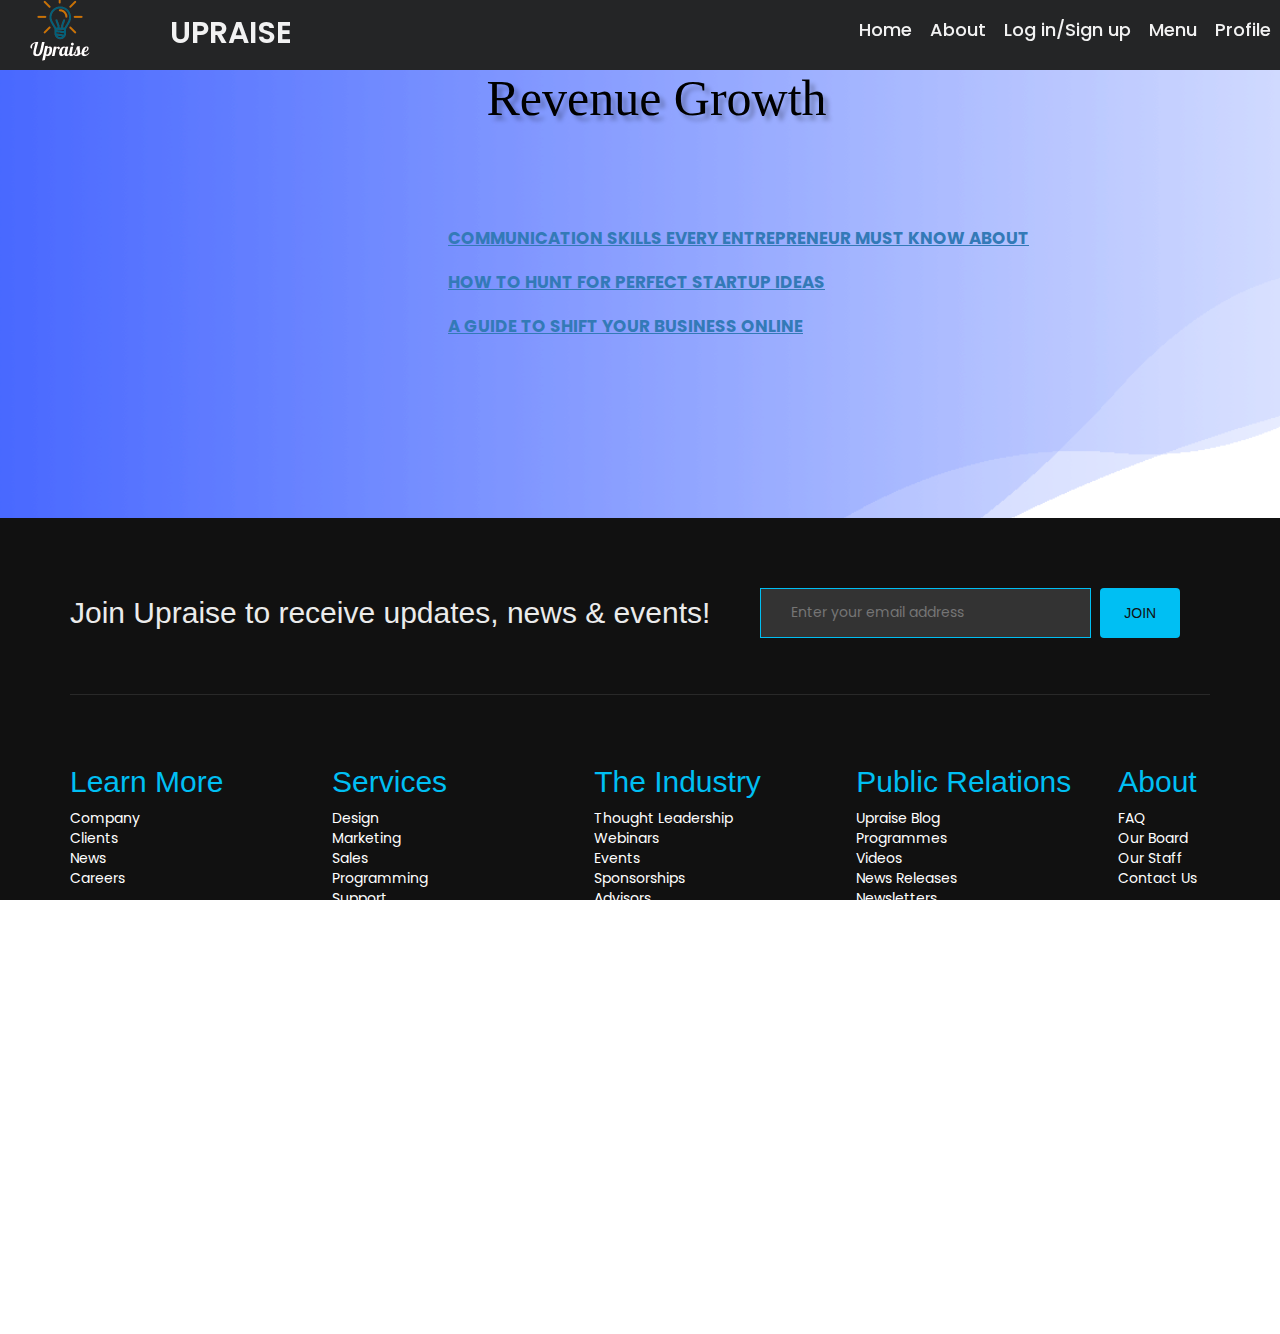
<file: revenue-growth.html>
<!DOCTYPE html>
<html lang="en">
  <head>
    <link rel="stylesheet" href="revenue-growth.css" />
    <link rel="stylesheet" href="navigation-bar.css" />
    <link rel="stylesheet" href="main.css">
    <link rel="stylesheet" href="footer.css">

  </head>

  <body>
    <nav>
      <div class="wrapper">
        <img class="nav-logo" src="Upraise-logo-2.png" alt="" />
        <div class="logo"><a href="#">UPRAISE</a></div>
        <input type="radio" name="slider" id="menu-btn" />
        <input type="radio" name="slider" id="close-btn" />
        <ul class="nav-links">
          <label for="close-btn" class="btn close-btn"
            ><i class="fas fa-times"></i
          ></label>
          <li><a href="index.html">Home</a></li>
          <li><a href="#about">About</a></li>
          <li>
            <a href="#" class="desktop-item">Log in/Sign up</a>
            <input type="checkbox" id="showDrop" />
            <label for="showDrop" class="mobile-item">Log in/Sign up</label>
            <ul class="drop-menu">
              <li><a href="Register-now-button.html">Sign up</a></li>
              <li><a href="Register-now-button.html">log in</a></li>
            </ul>
          </li>
          <li>
            <a href="#" class="desktop-item">Menu</a>
            <input type="checkbox" id="showMega" />
            <label for="showMega" class="mobile-item">Menu</label>
            <div class="mega-box">
              <div class="content">
                <div class="row">
                  <img src="Upraise-logo-2.png" alt="" />
                </div>
                <div class="row">
                  <header>Services</header>
                  <ul class="mega-links">
                    <li><a href="#Features">Get Mentorship</a></li>
                    <li><a href="#Features">Raise Funds</a></li>
                    <li><a href="#Features">Revenue Growth</a></li>
                    <li><a href="#">Hunt Co-Founders </a></li>
                  </ul>
                </div>
                <div class="row">
                  <header>Features</header>
                  <ul class="mega-links">
                    <li><a href="#">Challenges</a></li>
                    <li><a href="#Features">Programmes</a></li>
                    <li><a href="#Blog-Section">Blogs</a></li>
                    <li><a href="#">Newsletter</a></li>
                  </ul>
                </div>
                <div class="row">
                  <header>Other</header>
                  <ul class="mega-links">
                    <li><a href="#">Our Socials</a></li>
                    <li><a href="#">Careers</a></li>
                    <li>
                      <a
                        href="https://docs.google.com/forms/d/e/1FAIpQLSezQDSmG22WLQtOGcn4EfwzoDdsi_q5TEFS5qhLv2BgcFMmBQ/viewform"
                        >feedback</a
                      >
                    </li>
                    <li><a href="#Contact-US">Contact Us</a></li>
                  </ul>
                </div>
              </div>
            </div>
          </li>
          <li>
            <a href="#" class="desktop-item" href="#">Profile </a>
            <input type="checkbox" id="showDrop" />
            <label for="showDrop" class="mobile-item">Profile</label>
            <ul class="drop-menu">
              <li><a href="profilecard.html">View profile</a></li>
              <li>
                <a
                  href="https://docs.google.com/forms/d/e/1FAIpQLSezQDSmG22WLQtOGcn4EfwzoDdsi_q5TEFS5qhLv2BgcFMmBQ/viewform"
                  >Feedback</a
                >
              </li>
              <li><a href="Register-now-button.html">Log out</a></li>
            </ul>
          </li>
        </ul>
        <label for="menu-btn" class="btn menu-btn"
          ><i class="fas fa-bars"></i
        ></label>
      </div>
    </nav>

    <br /><br />
    <h1><b class="title">Revenue Growth</b></h1> <br><br><br>

    <br>

    <div class="blog-links">

    <a href="blog-1.html">
      <button class="raise-funds-button">
      <u><b>COMMUNICATION SKILLS EVERY ENTREPRENEUR MUST KNOW ABOUT</b></u>
    </button></a>

    <br> <br>

    
    <a href="blog-2.html">
      <button class="raise-funds-button">
      <u><b>HOW TO HUNT FOR PERFECT STARTUP IDEAS</b></u>
    </button></a>

    <br> <br>

    <a href="blog-3.html">
      <button class="raise-funds-button">
      <u><b>A GUIDE TO SHIFT YOUR BUSINESS ONLINE</b></u>
    </button></a>
   
  </div>
    <br> <br>

  <h1>
    <div class="slide-in-container">
      <span class="slide-in">Soon launching our courses related to business strategies.</span>
      </div><br> 
    <div class="slide-in-container2">
      <span class="slide-in2">STAY TUNED!</span>
     </div>
  </h1>




  <script src="javascript.js"></script>
    <script src="https://ajax.googleapis.com/ajax/libs/jquery/1.12.4/jquery.min.js"></script>
    <link href="https://maxcdn.bootstrapcdn.com/bootstrap/3.3.6/css/bootstrap.min.css" rel="stylesheet">
    <script src="https://maxcdn.bootstrapcdn.com/bootstrap/3.3.6/js/bootstrap.min.js"></script>

<footer class="ct-footer">
      <div class="container">
        <form name="contentForm" enctype="multipart/form-data" method="post" action="">
          <div class="ct-footer-pre text-center-lg">
            <div class="inner">
              <span>Join Upraise to receive updates, news & events!</span>
            </div>
            <div class="inner">
              <div class="form-group">
                <input name="formfields[nl_email]" id="nl_email" class="validate[required]" placeholder="Enter your email address" type="text" value=""> <label for="nl_email" class="sr-only">Email Address</label> <button type="submit" class="btn btn-motive">Join</button>
              </div>
            </div>
          </div>
        </form>
        <ul class="ct-footer-list text-center-sm">
          <li>
            <h2 class="ct-footer-list-header">Learn More</h2>
            <ul>
              <li>
                <a href="">Company</a>
              </li>
              <li>
                <a href="">Clients</a>
              </li>
              <li>
                <a href="">News</a>
              </li>
              <li>
                <a href="">Careers</a>
              </li>
            </ul>
          </li>
          <li>
            <h2 class="ct-footer-list-header">Services</h2>
            <ul>
              <li>
                <a href="">Design</a>
              </li>
              <li>
                <a href="">Marketing</a>
              </li>
              <li>
                <a href="">Sales</a>
              </li>
              <li>
                <a href="">Programming</a>
              </li>
              <li>
                <a href="">Support</a>
              </li>
            </ul>
          </li>
          <li>
            <h2 class="ct-footer-list-header">The Industry</h2>
            <ul>
              <li>
                <a href="">Thought Leadership</a>
              </li>
              <li>
                <a href="">Webinars</a>
              </li>
              <li>
                <a href="">Events</a>
              </li>
              <li>
                <a href="">Sponsorships</a>
              </li>
              <li>
                <a href="">Advisors</a>
              </li>
              <li>
                <a href="">Training Program</a>
              </li>
              <li>
                <a href="">Activities & Campaigns</a>
              </li>
            </ul>
          </li>
          <li>
            <h2 class="ct-footer-list-header">Public Relations</h2>
            <ul>
              <li>
                <a href="">Upraise Blog</a>
              </li>
              <li>
                <a href="">Programmes</a>
              </li>
              <li>
                <a href="">Videos</a>
              </li>
              <li>
                <a href="">News Releases</a>
              </li>
              <li>
                <a href="">Newsletters</a>
              </li>
            </ul>
          </li>
          <li>
            <h2 class="ct-footer-list-header">About</h2>
            <ul>
              <li>
                <a href="">FAQ</a>
              </li>
              <li>
                <a href="">Our Board</a>
              </li>
              <li>
                <a href="">Our Staff</a>
              </li>
              <li>
                <a href="">Contact Us</a>
              </li>
            </ul>
          </li>
        </ul>
        <div class="ct-footer-meta text-center-sm">
          <div class="row">
            <div class="col-sm-6 col-md-2">
              <img alt="logo" src="Upraise-logo-2.png">
            </div>
            <div class="col-sm-6 col-md-3">
              <address>
                <span>UPRAISE<br></span>123 Easy Street<br>
                _MP, India, 466114<br>
                <span>Phone: <a href="tel:5555555555">(+91) 777-8899</a></span>
              </address>
            </div>
            <div class="col-sm-6 col-md-2 ct-u-paddingTop10">
              <a href="" target="_blank"><img alt="app store" src="Social-logos/app-store.png"></a>
            </div>
            <div class="col-sm-6 col-md-2 ct-u-paddingTop10">
              <a href="" target="_blank"><img alt="google play store" src="Social-logos/google-play.png"></a>
            </div>
            <div class="col-sm-6 col-md-3">
              <ul class="ct-socials list-unstyled list-inline">
                <li>
                  <a href="" target="_blank"><img alt="facebook" src="Social-logos/facebook.png"></a>
                </li>
                <li>
                  <a href="" target="_blank"><img alt="twitter" src="Social-logos/twitter.png"></a>
                </li>
                <li>
                  <a href="" target="_blank"><img alt="youtube" src="Social-logos/youtube.png"></a>
                </li>
                <li>
                  <a href="" target="_blank"><img alt="instagram" src="Social-logos/instagram.png"></a>
                </li>
                <li>
                  <a href="" target="_blank"><img alt="pinterest" src="Social-logos/pinterest.png"></a>
                </li>
              </ul>
              </ul>
            </div>
          </div>
        </div>
      </div>
      <div class="ct-footer-post">
        <div class="container">
          <div class="inner-left">
            <ul>
              <li>
                <a href="#about">FAQ</a>
              </li>
              <li>
                <a href="">News</a>
              </li>
              <li>
                <a href="">Contact Us</a>
              </li>
            </ul>
          </div>
          <div class="inner-right">
            <p>Copyright © 2022 UPRAISE&nbsp;<a href="#">Privacy Policy</a></p>
            <p><a class="ct-u-motive-color" href="" target="_blank">Web Design</a> by Group 95</p>
          </div>
        </div>
      </div>
    </footer>


  </body>
</html>
</file>
<file: navigation-bar.css>
@import url('https://fonts.googleapis.com/css2?family=Poppins:wght@200;300;400;500;600;700&display=swap');

* {
    margin: 0;
    padding: 0;
    box-sizing: border-box;
    font-family: 'Poppins', sans-serif;
}
.nav-logo {
    height: 100px;
    width: 100px;
    margin-left: 10px;
    margin-right: 13px;
    padding-top: 0px;


}
.logo {
    margin-left: 0%;
    margin-right: 40%;
}

nav {
    position: fixed;
    z-index: 99;
    width: 100%;

    background: #242526;
}

nav .wrapper {
    position: relative;
    max-width: 1300px;
    padding: 0px 0px;   
    height: 70px;
    line-height: 70px;
    
    display: flex;
    align-items: center;
    justify-content: space-between;
}

.wrapper .logo a {
    color: #f2f2f2;
    font-size: 30px;
    font-weight: 600;
    text-decoration: none;
}

.wrapper .nav-links {
    display: inline-flex;
}

.nav-links li {
    list-style: none;
}
.nav-links li a {
    color: #f2f2f2;
    text-decoration: none;
    font-size: 18px;
    font-weight: 500;
    padding: 9px 9px;
    border-radius: 5px;
    transition: all 0.3s ease;
}

.nav-links li a:hover {
    background: #3A3B3C;
}

.nav-links .mobile-item {
    display: none;
}

.nav-links .drop-menu {
    position: absolute;
    background: #242526;
    width: 180px;
    line-height: 45px;
    top: 85px;
    opacity: 0;
    visibility: hidden;
    box-shadow: 0 6px 10px rgba(0, 0, 0, 0.15);
}

.nav-links li:hover .drop-menu,
.nav-links li:hover .mega-box {
    transition: all 0.3s ease;
    top: 70px;
    opacity: 1;
    visibility: visible;
}

.drop-menu li a {
    width: 100%;
    display: block;
    padding: 0 0 0 15px;
    font-weight: 400;
    border-radius: 0px;
}

.mega-box {
    position: absolute;
    left: 0;
    width: 100%;
    padding: 0 30px;
    top: 85px;
    opacity: 0;
    visibility: hidden;
}

.mega-box .content {
    background: #242526;
    padding: 25px 20px;
    display: flex;
    width: 100%;
    justify-content: space-between;
    box-shadow: 0 6px 10px rgba(0, 0, 0, 0.15);
}

.mega-box .content .row {
    width: calc(25% - 30px);
    line-height: 45px;
}

.content .row img {
    width: 100%;
    height: 100%;
    object-fit: cover;
}

.content .row header {
    color: #f2f2f2;
    font-size: 20px;
    font-weight: 500;
}

.content .row .mega-links {
    margin-left: -40px;
    border-left: 1px solid rgba(255, 255, 255, 0.09);
}

.row .mega-links li {
    padding: 0 20px;
}

.row .mega-links li a {
    padding: 0px;
    padding: 0 20px;
    color: #d9d9d9;
    font-size: 17px;
    display: block;
}

.row .mega-links li a:hover {
    color: #f2f2f2;
}

.wrapper .btn {
    color: #fff;
    font-size: 20px;
    cursor: pointer;
    display: none;
}

.wrapper .btn.close-btn {
    position: absolute;
    right: 30px;
    top: 10px;
}

@media screen and (max-width: 970px) {
    .wrapper .btn {
        display: block;
    }

    .wrapper .nav-links {
        position: fixed;
        height: 100vh;
        width: 100%;
        max-width: 350px;
        top: 0;
        left: -100%;
        background: #242526;
        display: block;
        padding: 50px 10px;
        line-height: 50px;
        overflow-y: auto;
        box-shadow: 0px 15px 15px rgba(0, 0, 0, 0.18);
        transition: all 0.3s ease;
    }

    /* custom scroll bar */
    ::-webkit-scrollbar {
        width: 10px;
    }

    ::-webkit-scrollbar-track {
        background: #242526;
    }

    ::-webkit-scrollbar-thumb {
        background: #3A3B3C;
    }

    #menu-btn:checked~.nav-links {
        left: 0%;
    }

    #menu-btn:checked~.btn.menu-btn {
        display: none;
    }

    #close-btn:checked~.btn.menu-btn {
        display: block;
    }

    .nav-links li {
        margin: 15px 10px;
    }

    .nav-links li a {
        padding: 0 20px;
        display: block;
        font-size: 20px;
    }

    .nav-links .drop-menu {
        position: static;
        opacity: 1;
        top: 65px;
        visibility: visible;
        padding-left: 20px;
        width: 100%;
        max-height: 0px;
        overflow: hidden;
        box-shadow: none;
        transition: all 0.3s ease;
    }

    #showDrop:checked~.drop-menu,
    #showMega:checked~.mega-box {
        max-height: 100%;
    }

    .nav-links .desktop-item {
        display: none;
    }

    .nav-links .mobile-item {
        display: block;
        color: #f2f2f2;
        font-size: 20px;
        font-weight: 500;
        padding-left: 20px;
        cursor: pointer;
        border-radius: 5px;
        transition: all 0.3s ease;
    }
    .nav-links .desktop-item:hover {
        background: #3A3B3C;
    }
    .nav-links .mobile-item:hover {
        background: #3A3B3C;
    }

    .drop-menu li {
        margin: 0;
    }

    .drop-menu li a {
        border-radius: 5px;
        font-size: 18px;
    }

    .mega-box {
        position: static;
        top: 65px;
        opacity: 1;
        visibility: visible;
        padding: 0 20px;
        max-height: 0px;
        overflow: hidden;
        transition: all 0.3s ease;
    }

    .mega-box .content {
        box-shadow: none;
        flex-direction: column;
        padding: 20px 20px 0 20px;
    }

    .mega-box .content .row {
        width: 100%;
        margin-bottom: 15px;
        border-top: 1px solid rgba(255, 255, 255, 0.08);
    }

    .mega-box .content .row:nth-child(1),
    .mega-box .content .row:nth-child(2) {
        border-top: 0px;
    }

    .content .row .mega-links {
        border-left: 0px;
        padding-left: 15px;
    }

    .row .mega-links li {
        margin: 0;
    }

    .content .row header {
        font-size: 19px;
    }
}

nav input {
    display: none;
}

.body-text {
    position: absolute;
    top: 50%;
    left: 50%;
    transform: translate(-50%, -50%);
    width: 100%;
    text-align: center;
    padding: 0 30px;
}

.body-text div {
    font-size: 45px;
    font-weight: 600;
}
</file>
<file: main.css>
* {
    margin: 0;
    padding: 0;
    border: 0;

}
body {
   background-image: url("background-7.png");
   background-attachment: fixed;
   background-position: center;
   background-repeat: no-repeat;
   background-size: cover;
   width: 100%;
   height: 100vh;
}

/* .searching{
    color: rgb(0, 0, 0);
        border: transparent;
        outline: none;
        font-size: 16px;
        padding: 8px 16px;
        letter-spacing: 1px;
        border-radius: 35px;
        background: transparent;
        border: 1px solid rgba(255, 255, 255, 0.5);
        box-shadow: 0 5px 15px rgba(0, 0, 0, 0.05);
        border-right: 1px solid rgba(255, 255, 255, 0.2);
        border-bottom: 1px solid rgba(255, 255, 255, 0.2);
        margin-top: 0%;
        margin-left: 40px;
        width: 200px;
    } */


.heading {
    font-size: 50px;
    margin-left: 50px;
    width: 299px;
    height: 79px;

    font-family: 'JejuGothic';
    font-style: normal;
    font-weight: 400;
    font-size: 70px;
    line-height: 76px;
    color: #000000;
    text-shadow: 5px 5px 4px rgba(0, 0, 0, 0.25);
}

.about-section {
    font-size: 33px;
    margin-left: 50px;
    margin-bottom: 0px;
}

.about-section-info {
    font-family: "Playfair Display", serif;
    font-size: 30px;
    margin-left: 50px;
    margin-top: 0px;
    margin-bottom: 0px;
}

.register-now {
    
    color: black;
    border: none;
    border-radius: 25px;
    margin-top: 15px;
    margin-left: 50px;
    padding-left: 0px;
    padding-right: 0px;
    padding-top: 0px;
    padding-bottom: 0px;
    width: 200px;
    height: 50px;
    font-weight: bold;
    font-size: large;
    cursor: pointer;
    transition:  0.5s;
    background-color: rgba(59, 58, 58, 0.079);
        -webkit-backdrop-filter: blur(20px);
        backdrop-filter: blur(20px);
        -webkit-box-shadow: 20px 20px 20px rgba(0, 0, 0, 0.2);
        box-shadow: 20px 20px 22px rgba(0, 0, 0, 0.2);
}
.register-now:hover{
    box-shadow: 10px 10px 15px rgba(0, 0, 0, 1.15);
    transform: scale(1.2);
}

.introducing-portal {
    text-align: center;
    font-size: 50px;
    font-family: system-ui, -apple-system, BlinkMacSystemFont, "Segoe UI",
        Roboto, Oxygen, Ubuntu, Cantarell, "Open Sans", "Helvetica Neue",
        sans-serif;
}

.mentorship {
    width: 250px;
    border-radius: 125px;
    margin-left: 15%;

}

.raise-funds {
    width: 250px;
    border-radius: 125px;
    margin-left: 15%;
}

.Revenue-growth {
    width: 250px;
    border-radius: 125px;
    margin-left: 15%;
}

.mentorship-button {
    margin-left: 36%;
    font-size: larger;
    cursor: pointer;
    background-color: transparent;
    border-color: transparent;
}

.raise-funds-button {
    margin-left: 35%;
    font-size: larger;
    cursor: pointer;
    background-color: transparent;
    border-color: transparent;
}

.revenue-growth-button {
    margin-left: 28%;
    font-size: larger;
    cursor: pointer;
    background-color: transparent;
    border-color: transparent;
}

.mentorship-desc {
   
    font-size: larger;
    text-align: center;
    margin-left:5% ;
}

.raise-funds-desc {
    margin-left: 40%;
    font-size: larger;
    
}

.revenue-desc {
    margin-left: 5%;
    font-size: larger;
    text-align: center;

}
.mentorship-div{
    width: 350px;
        display: inline-block;
        vertical-align: top;
        margin-right: 1%;
        margin-left: 13%;
        background-color: rgba(59, 58, 58, 0.079);
        -webkit-backdrop-filter: blur(20px);
        backdrop-filter: blur(20px);
        -webkit-box-shadow: 20px 20px 22px rgba(0, 0, 0, 0.2);
        box-shadow: 20px 20px 22px rgba(0, 0, 0, 0.2);
}
.raise-div{
    width: 350px;
        display: inline-block;
        vertical-align: top;
        margin-right:1%;
        margin-left: 1%;
        background-color: rgba(59, 58, 58, 0.079);
            -webkit-backdrop-filter: blur(20px);
            backdrop-filter: blur(20px);
            -webkit-box-shadow: 20px 20px 22px rgba(0, 0, 0, 0.2);
            box-shadow: 20px 20px 22px rgba(0, 0, 0, 0.2);
}
.revenue-div{
    width: 350px;
        display: inline-block;
        vertical-align: top;
        margin-right: 10%;
        margin-left: 1%;
        background-color: rgba(59, 58, 58, 0.079);
            -webkit-backdrop-filter: blur(20px);
            backdrop-filter: blur(20px);
            -webkit-box-shadow: 20px 20px 22px rgba(0, 0, 0, 0.2);
            box-shadow: 20px 20px 22px rgba(0, 0, 0, 0.2);
      
}
.blog-header {
    border-bottom: #777;
        padding: 20px 60px;
        text-align: center;
        margin-top: 100px;
        
}
        .thumbnail {
            width: 300px;
            border-radius: 3px;
            display: block;
            background-color: transparent;
        
        }
        .blog-button {
            
            font-size: medium;
            cursor: pointer;
            background-color: transparent;
            border-color: transparent;
            color: #000000;
        }
    
        .thumbnail-2 {
            width: 300px;
            border-radius: 3px;
            display: block;
            background-color: transparent;
        }
        .blog-title {
            width: 300px;
            font-size: 20px;
        }
    
        .blog-preview {
            width: 300px;
            display: inline-block;
            vertical-align: top;
            margin-right: 80px;
            margin-left: 15%;
            background-color: rgba(255, 255, 255, 0.06);
                -webkit-backdrop-filter: blur(20px);
                backdrop-filter: blur(20px);
                -webkit-box-shadow: 20px 20px 22px rgba(0, 0, 0, 0.2);
                box-shadow: 20px 20px 22px rgba(0, 0, 0, 0.2);

        }
    
        .blog-preview-2 {
            width: 300px;
            display: inline-block;
            vertical-align: top;
            margin-right: 80px;
            background-color: rgba(255, 255, 255, 0.06);
                -webkit-backdrop-filter: blur(20px);
                backdrop-filter: blur(20px);
                -webkit-box-shadow: 20px 20px 22px rgba(0, 0, 0, 0.2);
                box-shadow: 20px 20px 22px rgba(0, 0, 0, 0.2);
        }
        .blog-preview-3 {
        width: 300px;
        display: inline-block;
        vertical-align: top;
        margin-right: 12%;
        background-color: rgba(255, 255, 255, 0.06);
            -webkit-backdrop-filter: blur(20px);
            backdrop-filter: blur(20px);
            -webkit-box-shadow: 20px 20px 22px rgba(0, 0, 0, 0.2);
            box-shadow: 20px 20px 22px rgba(0, 0, 0, 0.2);
        }
body {
    font-family: 'Work Sans', sans-serif;
}

.faq-heading {
    border-bottom: #777;
    padding: 20px 60px;
    text-align: center;
    margin-top: 100px;
}

.faq-container {
    display: flex;
    justify-content: center;
    flex-direction: column;
    background-color: rgba(255, 255, 255, 0.06);
        -webkit-backdrop-filter: blur(20px);
        backdrop-filter: blur(20px);
        -webkit-box-shadow: 20px 20px 22px rgba(0, 0, 0, 0.2);
        box-shadow: 20px 20px 22px rgba(0, 0, 0, 0.2);
        margin-left: 15%;
        margin-right: 15%;

}

.hr-line {
    width: 60%;
    margin: auto;

}

/* Style the buttons that are used to open and close the faq-page body */
.faq-page {
    /* background-color: #eee; */
    color: #444;
    cursor: pointer;
    padding: 30px 20px;
    width: 60%;
    border: none;
    outline: none;
    transition: 0.4s;
    margin: auto;

}

.faq-body {
    margin: auto;
    /* text-align: center; */
    width: 50%;
    padding: auto;

}


/* Add a background color to the button if it is clicked on (add the .active class with JS), and when you move the mouse over it (hover) */
.active,
.faq-page:hover {
    background-color: #ffffff;
}

/* Style the faq-page panel. Note: hidden by default */
.faq-body {
    padding: 0 18px;
    background-color: transparent;
    display: none;
    overflow: hidden;
}

.faq-page:after {
    content: '\02795';
    /* Unicode character for "plus" sign (+) */
    font-size: 13px;
    color: #777;
    float: right;
    margin-left: 5px;
}

.active:after {
    content: "\2796";
    /* Unicode character for "minus" sign (-) */
}
.contact-us {
    text-align: center;
    background-color: transparent;
    color: #000000;
}


@import url('https://fonts.googleleapis.com/css?family=Poppins:200,300,400,500,600,700,800,900&display=swap');

    /* {
    margin: 0;
    padding: 0;
    box-sizing: none;
    font-family: 'Poppins', sans-serif;
}

body {
    overflow: hidden;
}

section {
    display: flex;
    justify-content: center;
    align-items: center;
    min-height: 100vh;
    background: linear-gradient(to bottom, #3261e2, #55ace2);
}

section .color {
    position: absolute;
    filter: blur(150px); // pink-white background color
}

section .color:nth-child(1) {
    top: -350px;
    width: 600px;
    height: 600px;
    background: #637eff;
}

section .color:nth-child(2) {
    bottom: -150px;
    left: 100px;
    width: 500px;
    height: 500px;
    background: #0632ff;
}

section .color:nth-child(3) {
    bottom: 50px;
    right: 100px;
    width: 300px;
    height: 300px;
    background: whitesmoke
} */

.box {
    position: relative;
}

.box .square {
    position: absolute;
    backdrop-filter: blur(5px);
    background: rgba(255, 255, 255, 0.1);
    box-shadow: 0 25px 45px rgba(0, 0, 0, 0.1);
    border: 1px solid rgba(255, 255, 255, 0.5);
    border-right: 1px solid rgba(255, 255, 255, 0.2);
    border-bottom: 1px solid rgba(255, 255, 255, 0.2);
    border-radius: 10px;
    animation-delay: calc(-1s * var(--i));
    animation: animate 10s linear infinite;
}

@keyframes animate {

    0%,
    100% {
        transform: translateY(-40px);
    }

    50% {
        transform: translateY(40px);
    }
}

.box .square:nth-child(1) {
    top: 150px;
    left: -100px;
    width: 120px;
    height: 120px;

}

.box .square:nth-child(2) {
    top: -50px;
    right: -60px;
    width: 100px;
    height: 100px;
    z-index: 2;
}

.box .square::nth-child(3) {
    bottom: 50px;
    right: -60px;
    width: 80px;
    height: 80px;
    z-index: 2;
}

.box .square::nth-child(4) {
    bottom: -80px;
    left: 100px;
    width: 50px;
    height: 50px;
}

.box .square::nth-child(5) {
    top: -80px;
    left: 140px;
    width: 60px;
    height: 60px;
}

/* .container {
    position: relative;
    width: 400px;
    min-height: 400px;
    background: rgba(255, 255, 255, 0.1);
    border-radius: 10px;
    display: flex;
    justify-content: center;
    align-items: center;
    backdrop-filter: blur(5px);
    box-shadow: 0 25px 45px rgba(0, 0, 0, 1);
    border: 1px solid rgba(255, 255, 255, 0.5);
    border-right: 1px solid rgba(255, 255, 255, 0.2);
    border-bottom: 1px solid rgba(255, 255, 255, 0.2);
} */

.form {
    position: relative;
    width: 100%;
    height: 100%;
    padding: 40px;
}

.form h2 {
    position: relative;
    color: #fff;
    font-size: 24px;
    font-weight: 600;
    Letter-spacing: 1px;
    margin-bottom: 40px;
}

.form h2::before {
    left: 0;
    width: 80px;
    height: 4px;
    content: '';
    bottom: -10px;
    background: #fff;
    position: absolute;
}

.form .inputBox {
    width: 100%;
    margin-top: 20px;
}

.form .inputBox input {
    width: 100%;
    color: #fff;
    border: none;
    outline: none;
    font-size: 16px;
    padding: 8px 16px;
    letter-spacing: 1px;
    border-radius: 35px;
    background: transparent;
    border: 1px solid rgba(255, 255, 255, 0.5);
    box-shadow: 0 5px 15px black;
    border-right: 1px solid rgba(255, 255, 255, 0.2);
    border-bottom: 1px solid rgba(255, 255, 255, 0.2);
   margin-left: 0%;
}

.form .inputBox input::placeholder {
    color:black;
}
.search-logo{
    display: inline;
    width: 5px;
    
}
</file>
<file: blog-1.css>
.blog-title {
    font-size: 50px;
    margin-left: 50px;


    font-family: 'JejuGothic';
    font-style: normal;
    font-weight: 1;
    font-size: 36px;
    line-height: 76px;
    color: #000000;
    text-shadow: 5px 5px 4px rgba(0, 0, 0, 0.25);
}
.blog-content {
    margin-left: 36px;
    margin-right: 36px;
}

.blog-images {
    padding-left: 35%;
}
</file>
<file: blog-2.css>
.blog-title {
    font-size: 50px;
    margin-left: 50px;


    font-family: 'JejuGothic';
    font-style: normal;
    font-weight: 1;
    font-size: 36px;
    line-height: 76px;
    color: #000000;
    text-shadow: 5px 5px 4px rgba(0, 0, 0, 0.25);
}
.blog-content {
    margin-left: 30px;
    margin-right: 30px;
}
.blog-images {
    margin-left: 30%;
}
</file>
<file: blog-3.css>
.blog-title {
    font-size: 50px;
    margin-left: 50px;


    font-family: 'JejuGothic';
    font-style: normal;
    font-weight: 1;
    font-size: 36px;
    line-height: 76px;
    color: #000000;
    text-shadow: 5px 5px 4px rgba(0, 0, 0, 0.25);
}
.blog-content {
    margin-left: 30px;
    margin-right: 30px;
}
.blog-images {
    margin-left: 30%;
}
.blog-images-2 {
    margin-left: 30%;
}
</file>
<file: demo.css>
@import url('https://fonts.googleapis.com/css2?family=Poppins:wght@200;300;400;500;600;700&display=swap');
*{
  margin: 0;
  padding: 0;
  box-sizing: border-box;
  font-family: 'Poppins',sans-serif;
}
body{
  height: 100vh;
  display: flex;
  justify-content: center;
  align-items: center;
  padding: 10px;
  background: linear-gradient(to bottom, #3261e2, #55ace2);
}
.container{
  max-width: 700px;
  width: 100%;
  background: rgba(255, 255, 255, 0.1);
  padding: 25px 30px;
  border-radius: 25px;
  box-shadow: 0 5px 10px rgba(0,0,0,0.15);
}
.container .title{
  font-size: 25px;
  font-weight: 500;
  position: relative;
}
.container .title::before{
  content: "";
  position: absolute;
  left: 0;
  bottom: 0;
  height: 3px;
  width: 30px;
  border-radius: 5px;
  background: linear-gradient(135deg, #1c262d, #341821);
}
.content form .user-details{
  display: flex;
  flex-wrap: wrap;
  justify-content: space-between;
  margin: 20px 0 12px 0;
}
form .user-details .input-box{
  margin-bottom: 15px;
  width: calc(100% / 2 - 20px);
}
form .input-box span.details{
  display: block;
  font-weight: 500;
  margin-bottom: 5px;
}
.user-details .input-box input{
  height: 45px;
  width: 100%;
  outline: none;
  font-size: 16px;
  border-radius: 25px;
  padding-left: 15px;
  border: 1px solid #ccc;
  border-bottom-width: 2px;
  transition: all 0.3s ease;
}
.user-details .input-box input:focus,
.user-details .input-box input:valid{
  border-color: #9b59b6;
}
 form .gender-details .gender-title{
  font-size: 20px;
  font-weight: 500;
 }
 form .category{
   display: flex;
   width: 80%;
   margin: 14px 0 ;
   justify-content: space-between;
 }
 form .category label{
   display: flex;
   align-items: center;
   cursor: pointer;
 }
 form .category label .dot{
  height: 18px;
  width: 18px;
  border-radius: 50%;
  margin-right: 10px;
  background: #d9d9d9;
  border: 5px solid transparent;
  transition: all 0.3s ease;
}
 #dot-1:checked ~ .category label .one,
 #dot-2:checked ~ .category label .two,
 #dot-3:checked ~ .category label .three{
   background: #9b59b6;
   border-color: #d9d9d9;
 }
 form input[type="radio"]{
   display: none;
 }
 form .button{
   height: 45px;
   margin: 35px 0
 }
 form .button input{
   height: 100%;
   width: 100%;
   border-radius: 35px;
   border: none;
   color: #fff;
   font-size: 18px;
   font-weight: 500;
   letter-spacing: 1px;
   cursor: pointer;
   transition: all 0.3s ease;
   background: linear-gradient(135deg, #0122ff, #0615f1);
 }
 form .button input:hover{
  /* transform: scale(0.99); */
  background: linear-gradient(-135deg, #0122ff, #0615f1);
  box-shadow: 10px 10px 15px rgba(0, 0, 0, 1.15);
    transform: scale(1);
  }
 @media(max-width: 584px){
 .container{
  max-width: 100%;
}
form .user-details .input-box{
    margin-bottom: 15px;
    width: 100%;
  }
  form .category{
    width: 100%;
  }
  .content form .user-details{
    max-height: 300px;
    overflow-y: scroll;
  }
  .user-details::-webkit-scrollbar{
    width: 5px;
  }
  }
  @media(max-width: 459px){
  .container .content .category{
    flex-direction: column;
  }
}
.sign-up-with-google {
  color: rgb(0, 0, 0);
      border: none;
      outline: none;
      font-size: 16px;
      padding: 8px 16px;
      letter-spacing: 1px;
      border-radius: 35px;
      background: rgba(255, 255, 255, 0.984);
      border: 1px solid rgba(255, 255, 255, 0.5);
      box-shadow: 0 5px 15px rgba(0, 0, 0, 0.05);
      border-right: 1px solid rgba(255, 255, 255, 0.2);
      border-bottom: 1px solid rgba(255, 255, 255, 0.2);
      margin-top: 0%;
      margin-left: 32%;
      cursor: pointer;
}
.sign-up-with-google:hover {
  
  box-shadow: 10px 10px 15px rgba(0, 0, 0, 2.15);
    transform: scale(1.1);
}
</file>
<file: mentorship.css>
.title {
  margin-left: 50px;
  font-family: 'JejuGothic';
  font-style: normal;
  font-weight: 1;
  font-size: 50px;
  line-height: 76px;
  color: #000000;
  text-shadow: 5px 5px 4px rgba(0, 0, 0, 0.25);
  margin-left: 43%;
}

.card,
.card .img-area,
.social-icons a,
.buttons button{
background-color: rgba(255,255,255,0.13);
border-radius: 10px;
backdrop-filter: blur(10px);
border: 2px solid rgba(255,255,255,0.1);
box-shadow: 0 0 40px rgba(8,7,16,0.6);
margin-left: 7%;
}

.card{
position: relative;
width: 350px;
padding: 30px;
border-radius: 10px;
display: inline-block;
align-items: center;
justify-content: center;
flex-direction: column;
}                                      

.card .img-area{                    
height: 150px;
width: 150px;
border-radius: 50%;
display: flex;
align-items: center;
justify-content: center;
}
.img-area .inner-area{
height: calc(100% - 25px);
width: calc(100% - 25px);
border-radius: 50%;
}
.inner-area img{
height: 100%;
width: 100%;
border-radius: 50%;
object-fit: cover;
}
.card .name{                        
font-size: 30px;
font-weight: 900;
color: rgb(126, 126, 126);
margin: 10px 0 5px 0;
}
.card .about{
color: #000000;
font-weight: 400;
font-size: 16px;
font-style: italic;
}
.card .social-icons{
margin: 15px 0 25px 0;
}
.social-icons a{
position: relative;
height: 40px;
width: 40px;
margin: 0 5px;
display: inline-flex;
text-decoration: none;
border-radius: 50%;
}                                      
.social-icons a:hover::before,
.card .icon:hover::before,
.buttons button:hover:before{
content: "";
position: absolute;
top: 0;
left: 0;
bottom: 0;
right: 0;
border-radius: 50%;
background: #ecf0f3;
box-shadow: inset -3px -3px 7px #ffffff,
        inset 3px 3px 5px #ceced1;
}
.buttons button:hover:before{
z-index: -1;
border-radius: 5px;
}

.buttons button:hover{
color: black;
}                                      
.social-icons a i{
position: relative;
z-index: 3;
text-align: center;
width: 100%;
height: 100%;
font-size: 20px;
line-height: 35px;
}
.social-icons a:nth-last-child(1) i{
color: #13d151;
}
.social-icons a:nth-last-child(2) i{
color: #e6ba12;
}
.social-icons a:nth-last-child(3) i{    
color: #1da9e9;
}
.social-icons a:nth-last-child(4) i{
color: #f23400;
}

.card .buttons{
display: flex;
width: 100%;
justify-content: space-between;
}
.buttons button{
position: relative;
width: 100%;
border: none;
outline: none;
padding: 12px 0;
color: #000000;                                                              
font-size: 17px;
font-weight: 400;
border-radius: 5px;
cursor: pointer;
z-index: 4;
}
.buttons button:first-child{
margin-right: 10px;
}
.buttons button:last-child{
margin-left: 10px;
}
</file>
<file: footer.css>
html,
body,
img,
figure {
  max-width: 100%;
}
html,
body {
  overflow-x: hidden;
  color: #000;
  -ms-overflow-style: scrollbar;
  -webkit-font-smoothing: antialiased;
}
a,
a:hover,
a:focus,
a:active {
  text-decoration: none;
  color: inherit;
}
a {
  -webkit-transition: all .25s ease-in-out;
  transition: all .25s ease-in-out;
}
.ct-u-paddingTop10 {
  padding-top: 10px !important;
}
.ct-footer {
  background-color: #111;
  padding-top: 70px;
  margin-top: 20px;
  position: relative;
}
.ct-footer-pre {
  width: 100%;
  padding-bottom: 55px;
  border-bottom: 1px solid #555;
  border-bottom: 1px solid rgba(255, 255, 255, 0.1);
}
.ct-footer-pre span {
  font-family: 'Open Sans Condensed', sans-serif;
  color: #ebebeb;
  font-size: 30px;
}
.ct-footer-pre .form-group {
  position: relative;
  margin: 0;
}
.ct-footer-pre .form-group:before,
.ct-footer-pre .form-group:after {
  content: '';
  display: table;
}
.ct-footer-pre .form-group:after {
  clear: both;
}
.ct-footer-pre .form-group input {
  border: 1px solid #00bff3;
  background-color: #333;
  color: #fff;
  height: 50px;
  padding: 0 30px;
  margin: 0 5px;
  border-radius: 0 !important;
}
.ct-footer-pre .form-group button {
  height: 50px;
  position: relative;
  width: 80px;
  padding: 0
}
.ct-footer-list {
  padding: 50px 0;
  list-style: none;
  padding-left: 0;
  display: table;
  width: 100%;
  border-bottom: 1px solid #555;
  border-bottom: 1px solid rgba(255, 255, 255, 0.1);
}
.ct-footer-list > li .ct-footer-list-header {
  font-family: 'Open Sans Condensed', sans-serif;
  color: #00bff3;
  font-size: 30px;
}
.ct-footer-list > li ul {
  list-style: none;
  padding-left: 0;
}
.ct-footer-list > li ul li a {
  color: #fff;
}
.ct-footer-list > li ul li a:hover,
.ct-footer-post a:hover {
  text-decoration: underline;
}
.ct-footer-post {
  background: #000;
  padding: 30px 0;
}
.ct-footer-post .inner-left,
.ct-footer-post .inner-right {
  padding: 20px 0;
}
.ct-footer-post ul {
  list-style: none;
  padding-left: 0;
  margin: 0 -20px;
}
.ct-footer-post ul li {
  display: inline-block;
  margin: 0 20px;
}
.ct-footer-post a {
  color: #fff;
}
.ct-footer-post p {
  color: #fff;
}
.ct-footer-meta {
  padding-top: 30px;
}
.ct-footer-meta .ct-socials {
  padding: 20px 0;
}
.ct-footer-meta .ct-socials li {
  padding: 0 3px;
}
.ct-footer--with-button {
  padding-top: 150px;
}
address {
  color: #fff;
  display: inline-block;
}
address span {
  font-weight: 600;
}
address a {
  color: #fff;
}
address a:hover {
  text-decoration: underline;
}
.btn {
  font-family: 'Open Sans Condensed', sans-serif;
  border-radius: 0;
  border: none;
  text-transform: uppercase;
  color: #111;
  font-size: 26px;
  padding: 12px 30px;
}
.btn.btn-motive {
  background-color: #00bff3;
  -webkit-transition: all .25s ease;
  transition: all .25s ease;
}
.btn.btn-motive:hover,
.btn.btn-motive:hover:active {
  background-color: #00bff3;
}
.btn.btn-violet {
  color: #fff;
  background-color: #4f4f99;
  -webkit-transition: all .25s ease;
  transition: all .25s ease;
}
.btn.btn-violet:hover {
  background-color: #37376b;
}
.btn.btn-violet:hover:active {
  background-color: #2f2f5b
}
.btn.btn-green {
  color: #fff;
  background-color: #43670f;
  -webkit-transition: all .25s ease;
  transition: all .25s ease;
}
.btn.btn-green:hover {
  background-color: #36520c;
}
.btn.btn-green:hover:active {
  background-color: #314a0b;
}
.btn.btn-red {
  color: #fff;
  background-color: #da2229;
  -webkit-transition: all .25s ease;
  transition: all .25s ease;
}
.btn.btn-red:hover {
  background-color: #ae1b21;
}
.btn.btn-red:hover:active {
  background-color: #9d181e
}
.btn.btn-white {
  background-color: #fff;
  -webkit-transition: all .25s ease;
  transition: all .25s ease;
}
.btn.btn-white:hover {
  background-color: #d9d9d9;
}
.btn.btn-white:hover:active {
  background-color: #c9c9c9
}
.btn.btn-large {
  padding: 20px 50px;
  font-size: 30px;
  white-space: normal;
}
.ct-mediaSection {
  background-attachment: fixed;
}
.ct-section_header--type1 {
  font-family: 'Open Sans Condensed', sans-serif;
  color: #000;
  font-size: 115px;
  text-transform: uppercase;
}
.ct-section_header--type2 small {
  font-family: 'coquette', fantasy;
  font-size: 58px;
  line-height: .7;
  display: block;
  font-weight: 700;
  position: relative;
  left: -12px;
}
.ct-section_header--type2 span {
  font-family: 'Bebas Neue';
  font-size: 115px;
  line-height: .8;
}
.ct-section_header--type2 img {
  display: inline-block;
  float: left;
  position: relative;
  top: 15px;
  padding-right: 3px;
}
.ct-section_header--type3 {
  text-align: center;
}
.ct-section_header--type3 small {
  font-family: 'coquette', fantasy;
  font-size: 50px;
  padding: 15px 0;
  font-weight: 700;
  color: #fff;
  background-image: url("/core/fileparse.php/16/urlt/../images/ribbon.png");
  background-size: contain;
  background-repeat: no-repeat;
  background-position: center;
  display: block
}
.ct-section_header--type3 span {
  font-family: 'Bebas Neue';
  font-size: 150px;
  font-weight: 400;
  text-transform: uppercase;
  line-height: .85
}
.ct-section_header--type4 {
  text-align: center;
}
.ct-section_header--type4:before,
.ct-section_header--type4:after {
  content: '';
  display: table
}
.ct-section_header--type4:after {
  clear: both
}
.ct-section_header--type4 small {
  font-family: 'coquette', fantasy;
  font-size: 50px;
  color: inherit;
  font-weight: 700;
  display: block
}
.ct-section_header--type4 span {
  font-family: 'nimbus-sans-condensed', sans-serif;
  font-weight: 400;
  font-weight: bold;
  font-size: 150px;
  text-transform: uppercase;
  display: block;
  line-height: .7
}
.ct-section_header + p {
  font-size: 30px;
  font-weight: 700;
  letter-spacing: -1.5px;
  text-align: center;
}
.ct-section_header--type4 + p {
  font-family: 'nimbus-sans-condensed', sans-serif;
  font-weight: 400;
  font-size: 40px;
  font-weight: 700;
  line-height: 1;
}

/* Media Queries */

@media (min-width:1200px) {
  .ct-footer-pre {
    display: table;
  }
  .ct-footer-pre > .inner {
    display: table-cell;
    vertical-align: middle;
  }
  .ct-footer-list > li {
    width: 20%;
    display: table-cell;
    vertical-align: top;
  }
  .ct-footer-list > li:last-child {
    width: 7%;
  }
}

@media (max-width:1199px) {
  .ct-footer-pre .form-group {
      padding-top: 15px
  }
}
@media (max-width: 1199px) {
  .ct-footer-list > li {
    display: inline-block;
    float: left;
  }
}
@media (min-width:992px) {
  .ct-footer-post .inner-left {
    float: left;
  }
  .ct-footer-post .inner-right {
    float: right;
  }
}
@media (max-width:991px) {
  .ct-footer-post {
    text-align: center;
  }
}
@media (min-width: 768px) and (max-width: 1199px) {
  .ct-footer-list > li {
    width: 33.3333%;
  }
}
@media (min-width:768px) {
  .ct-footer-post p {
    display: inline-block;
  }
  .ct-footer-post p + p {
    padding-left: 50px;
  }
}
@media (max-width:767px) {
  address {
    padding-top: 30px;
  }
}
@media (min-width: 480px) and (max-width:767px) {
  .ct-footer-list > li {
    width: 50%;
  }
}
@media (min-width:480px) {
  .ct-footer-pre .form-group button {
    top: -1px;
  }
  .ct-footer-pre .form-group input {
    width: 331px;
  }
}
@media (max-width:479px) {
  .ct-footer-pre .form-group input {
    float: left;
    width: 70%;
    margin: 0;
  }
  .ct-footer-pre .form-group button {
    float: left;
    width: 30%;
  }
  .ct-footer-list > li {
    width: 100%;
    text-align: center;
  }
  .ct-footer-list {
    padding: 20px 0;
  }
  .btn.btn-large {
    padding: 20px 10px;
    line-height: .9;
    font-size: 26px;
    letter-spacing: -.2px;
  }
  .ct-section_header--type1 {
    font-size: 60px;
    line-height: .8;
  }
  .ct-section_header + p {
    font-size: 22px;
  }
  .ct-section_header--type3 small {
    font-size: 25px;
  }
  .ct-section_header--type4 small {
      font-size: 40px;
  }
  .ct-section_header--type3 span {
    font-size: 90px;
  }
  .ct-section_header--type4 span {
      font-size: 80px;
  }
  .ct-section_header--type4 + p {
    font-size: 28px;
  }
}
.socials-logos-footer {
    display: inline-block;
    margin-left: 2%;
}
.fb-logo {
  width: 50px;
}
</file>
<file: profilecard.css>
* {
    padding: 0;
    margin: 0;
    -webkit-box-sizing: border-box;
    box-sizing: border-box;
}

/* body {
    background: url(https://dl.dropbox.com/s/mpmu0gjtxv2x3fs/Webp.net-resizeimage%20%281%29.jpg?raw=1) no-repeat center center fixed;
    background-size: cover;
 } */

body {
    overflow: hidden;
}

section {
    display: flex;
    justify-content: center;
    align-items: center;
    min-height: 100vh;
    background: linear-gradient(to bottom, #0044ff, #002aff);
}

section .color {
    position: absolute;
    filter: blur(150px); // pink-white background color
}

section .color:nth-child(1) {
    top: -350px;
    width: 600px;
    height: 600px;
    background: #637eff;
}

section .color:nth-child(2) {
    bottom: -150px;
    left: 100px;
    width: 500px;
    height: 500px;
    background: #0632ff;
}

section .color:nth-child(3) {
    bottom: 50px;
    right: 100px;
    width: 300px;
    height: 300px;
    background: whitesmoke
}

.box {
    position: relative;
}

.box .square {
    position: absolute;
    backdrop-filter: blur(5px);
    background: rgba(255, 255, 255, 0.1);
    box-shadow: 0 25px 45px rgba(0, 0, 0, 0.1);
    border: 1px solid rgba(255, 255, 255, 0.5);
    border-right: 1px solid rgba(255, 255, 255, 0.2);
    border-bottom: 1px solid rgba(255, 255, 255, 0.2);
    border-radius: 10px;
    animation-delay: calc(-1s * var(--i));
    animation: animate 10s linear infinite;
}

@keyframes animate {

    0%,
    100% {
        transform: translateY(-40px);
    }

    50% {
        transform: translateY(40px);
    }
}

.box .square:nth-child(1) {
    top: 150px;
    left: -100px;
    width: 120px;
    height: 120px;

}

.box .square:nth-child(2) {
    top: -50px;
    right: -60px;
    width: 100px;
    height: 100px;
    z-index: 2;
}

.box .square::nth-child(3) {
    bottom: 50px;
    right: -60px;
    width: 80px;
    height: 80px;
    z-index: 2;
}

.box .square::nth-child(4) {
    bottom: -80px;
    left: 100px;
    width: 50px;
    height: 50px;
}

.box .square::nth-child(5) {
    top: -80px;
    left: 140px;
    width: 60px;
    height: 60px;
}

.card {
    height: 450px;
    width: 320px;
    background-color: rgba(214, 15, 11, 0.06);
    /* -webkit-backdrop-filter: blur(20px); */
    /* backdrop-filter: blur(20px); */
    
    margin: auto;
    left: 0;
    right: 0;
    top: 0;
    bottom: 0;
    border-radius: 8px;
    -webkit-box-shadow: 20px 20px 22px rgba(0, 0, 0, 0.2);
    box-shadow: 20px 20px 22px rgba(0, 0, 0, 0.2);
    font-family: 'Poppins', sans-serif;
}

.card-img {
    height: 120px;
    width: 120px;
    background-color: rgba(255, 255, 255, 0.06);
    -webkit-backdrop-filter: blur(20px);
    backdrop-filter: blur(20px);
    border-radius: 50%;
    position: absolute;
    margin: 30px auto 20px auto;
    left: 0;
    right: 0;

}

.card-img img {
    height: 86%;
    border-radius: 50%;
    margin-left: 7%;
    margin-top: 7%;
}

h6 {
    margin: 0;
}

.desc {
    width: 100%;
    text-align: center;
    position: absolute;
    top: 160px;
}

.primary-text {
    color: #d5d5d5;
    font-size: 16px;
    font-weight: 600;
    letter-spacing: 0.7px;
    margin: 5px 0;
    
}

.secondary-text {
    color: #c0c0c0;
    font-weight: 400;
    font-size: 14px;
    letter-spacing: 1px;
    margin: 5px 0;
}

button {
    background-color: rgba(255, 255, 255, 0.06);
    -webkit-backdrop-filter: blur(20px);
    backdrop-filter: blur(20px);
    border: none;

}

.details {
    display: -ms-grid;
    display: grid;
    width: 100%;
    height: 70px;
    padding: 5px 0;
    -ms-grid-columns: auto auto;
    grid-template-columns: auto auto;
    background-color: rgba(255, 255, 255, 0.06);
    -webkit-backdrop-filter: blur(20px);
    backdrop-filter: blur(20px);
    position: absolute;
    bottom: 0;
    border-radius: 0 0 8px 8px;
}

.details>div {
    text-align: center;
}

.details>div:first-child {
    border-right: 2px solid rgba(255, 255, 255, 0.08);
}

button {
    width: 80%;
    padding: 15px 0;
    position: absolute;
    left: 10%;
    top: 240px;
    border-radius: 5px;
    outline: none;
}

a {
    color: #ffffff;
    font-family: "Poppins", sans-serif;
    font-weight: 400;
    letter-spacing: 0.5px;
    position: absolute;
    right: 20px;
    top: 20px;
    border: 3px solid #ffffff;
    border-radius: 5px;
    text-decoration: none;
}

a>.fa {
    color: #FF0000;
}

@media screen and (min-width: 451px) {
    a {
        font-size: 18px;
        padding: 8px 12px 8px 12px;
    }
}

@media screen and (max-width: 450px) {
    a {
        font-size: 12px;
        padding: 5px 8px 5px 8px;
    }
}





{
        margin: 0;
        padding: 0;
        box-sizing: none;
        font-family: 'Poppins', sans-serif;
    }

    body {
        overflow: hidden;
    }

    section {
        display: flex;
        justify-content: center;
        align-items: center;
        min-height: 100vh;
        background: linear-gradient(to bottom, #3261e2, #55ace2);
    }

    section .color {
        position: absolute;
        filter: blur(150px); // pink-white background color
    }

    section .color:nth-child(1) {
        top: -350px;
        width: 600px;
        height: 600px;
        background: #637eff;
    }

    section .color:nth-child(2) {
        bottom: -150px;
        left: 100px;
        width: 500px;
        height: 500px;
        background: #0632ff;
    }

    section .color:nth-child(3) {
        bottom: 50px;
        right: 100px;
        width: 300px;
        height: 300px;
        background: whitesmoke
    }
</file>
<file: Register-now-button.css>
@import url('https://fonts.googleleapis.com/css?family=Poppins:200,300,400,500,600,700,800,900&display=swap');

{
  margin: 0;
  padding: 0;
  box-sizing:none;
  font-family: 'Poppins', sans-serif;
}
body
{
  overflow: hidden;
}
section
{
  display: flex;
  justify-content: center;
  align-items: center;
  min-height: 100vh;
  background: linear-gradient(to bottom, #3261e2, #55ace2);
}
section .color
{
  position: absolute;
  filter: blur(150px);    // pink-white background color
}
section .color:nth-child(1)
{
  top: -350px;
  width: 600px;
  height: 600px;
  background: #637eff;
}
section .color:nth-child(2)
{
  bottom: -150px;
  left: 100px;
  width: 500px;
  height: 500px;
  background:#0632ff ;
}
section .color:nth-child(3)
{
  bottom: 50px;
  right: 100px;
  width: 300px;
  height: 300px;
  background:whitesmoke
}
.box
{
  position: relative;
}
.box .square
{
  position: absolute;
  backdrop-filter: blur(5px);
  background: rgba(255, 255, 255, 0.1);
  box-shadow: 0 25px 45px rgba(0, 0, 0, 0.1);
  border: 1px solid rgba(255, 255, 255, 0.5);
  border-right: 1px solid rgba(255, 255, 255, 0.2);
  border-bottom: 1px solid rgba(255, 255, 255, 0.2);
  border-radius: 10px;
  animation-delay: calc(-1s * var(--i));
  animation: animate 10s linear infinite;
}
@keyframes animate
{
  0%,100%
  {
    transform: translateY(-40px);
  }
  50%
  {
    transform: translateY(40px);
  }
}
.box .square:nth-child(1)
{
  top: 150px;
  left: -100px;
  width: 120px;
  height: 120px;

}
.box .square:nth-child(2)
{
  top: -50px;
  right: -60px;
  width: 100px;
  height: 100px;
  z-index: 2;
}
.box .square::nth-child(3)
{
  bottom: 50px;
  right: -60px;
  width: 80px;
  height: 80px;
  z-index: 2;
}
.box .square::nth-child(4)
{
  bottom: -80px;
  left: 100px;
  width: 50px;
  height: 50px;
}
.box .square::nth-child(5)
{
  top: -80px;
  left: 140px;
  width: 60px;
  height: 60px;
}
.container
{
  position: relative;
  width: 400px;
  min-height: 400px;
  background: rgba(255, 255, 255, 0.1);
  border-radius: 10px;
  display: flex;
  justify-content: center;
  align-items: center;
  backdrop-filter: blur(5px);
  box-shadow: 0 25px 45px rgb(21, 19, 19);
  border: 1px solid rgba(255, 255, 255, 0.5);
  border-right: 1px solid rgba(255, 255, 255, 0.2);
  border-bottom: 1px solid rgba(255, 255, 255, 0.2);
}
.form
{
  position: relative;
  width: 100%;
  height: 100%;
  padding: 40px;
}
.form h2
{
  position: relative;
  color: #fff;
  font-size: 24px;
  font-weight: 600;
  Letter-spacing: 1px;
  margin-bottom: 40px;
}
.form h2::before
{
  left: 0;
  width: 80px;
  height: 4px;
  content: '';
  bottom: -10px;
  background: #fff;
  position: absolute;
}
.form .inputBox
{
  width: 100%;
  margin-top: 20px;
}
.form .inputBox input
{
  width: 100%;
  color: #fff;
  border: none;
  outline: none;
  font-size: 16px;
  padding: 8px 16px;
  letter-spacing: 1px;
  border-radius: 35px;
  background: rgba(255, 255, 255, 0.2);
  border: 1px solid rgba(236, 230, 230, 0.5);
  box-shadow: 0 5px 15px rgb(221, 213, 213);
  border-right: 1px solid rgba(255, 255, 255, 0.2);
  border-bottom: 1px solid rgba(255, 255, 255, 0.2);
}
.form .inputBox input::placeholder
{
  color: #fff;
}
.form .inputBox input[type="submit"]
{
  background: #fff;
  color: #666;
  max-width: 100px;
  cursor: pointer;
  margin-bottom: 20px;
  font-weight: 600;
}
.forget
{
  margin-top: 5px;
  color: #fff;
}
.forget a
{
  color: #fff;
  font-weight: 600;
}
</file>
<file: registration.css>
* {
  margin: 0px;
  padding: 0px;
  
}
body {
  font-size: 120%;
  background: linear-gradient(to bottom, #3261e2, #55ace2);
  padding-bottom: 500px;
}

.header {
  width: 30%;
  margin: 50px auto 0px;
  color: white;
  background: #0313ff;
  text-align: center;
  border: 1px solid #B0C4DE;
  border-bottom: none;
  border-radius: 10px 10px 0px 0px;
  padding: 20px;
}
form, .content {
  width: 30%;
  margin: 0px auto;
  padding: 20px;
  border: 1px solid #B0C4DE;
  background: rgba(255, 255, 255, 0.1);
  border-radius: 0px 0px 10px 10px;
  box-shadow: 0 5px 10px rgba(0,0,0,0.75);
}
.input-group {
  margin: 10px 0px 10px 0px;
}
.input-group label {
  display: block;
  text-align: left;
  margin: 3px;
}
.input-group input {
  height: 30px;
  width: 93%;
  padding: 5px 10px;
  font-size: 16px;
  border-radius: 5px;
  border: 1px solid gray;
}
.btn {
  padding: 10px;
  font-size: 15px;
  color: white;
  background: #0000ff;
  border: none;
  border-radius: 5px;
  cursor: pointer;
}
.error {
  width: 92%; 
  margin: 0px auto; 
  padding: 10px; 
  border: 1px solid #a94442; 
  color: #a94442; 
  background: #f2dede; 
  border-radius: 5px; 
  text-align: left;
}
.success {
  color: #000000; 
  background: #d8def0; 
  border: 1px solid #3c763d;
  margin-bottom: 20px;
  box-shadow: 0 5px 10px rgba(0,0,0,0.75);
}
</file>
<file: revenue-growth.css>
.title {
    font-family: 'JejuGothic';
    font-style: normal;
    font-weight: 1;
    font-size: 50px;
    line-height: 76px;
    color: #000000;
    text-shadow: 5px 5px 4px rgba(0, 0, 0, 0.25);
    margin-left: 38%;
}

.raise-funds-button {
    text-align: center;
    margin-left: 36%;
    font-size: larger;
    cursor: pointer;
    background-color: transparent;
    border-color: transparent;
}

.slide-in, .slide-in2{
    animation: slide-in-animation 1s forwards;
    opacity:0;
  }
  
  .slide-in2{
    animation-delay:.5s;

  }
  
  @keyframes slide-in-animation {
    from {opacity:0;
    line-height:4em;}
    to {opacity:1;
    line-height:1em;}
  }
  
  .slide-in-container{
    margin-left: 15%;
    overflow-y:hidden;
    display:inline-block;
    vertical-align:middle;
    position:relative;
    height:50px;
    line-height:1.3em!important;
  }
  .slide-in-container2 {
    margin-left: 40%;
    overflow-y:hidden;
    display:inline-block;
    vertical-align:middle;
    position:relative;
    height:50px;
    line-height:1.3em!important;
  }
</file>
